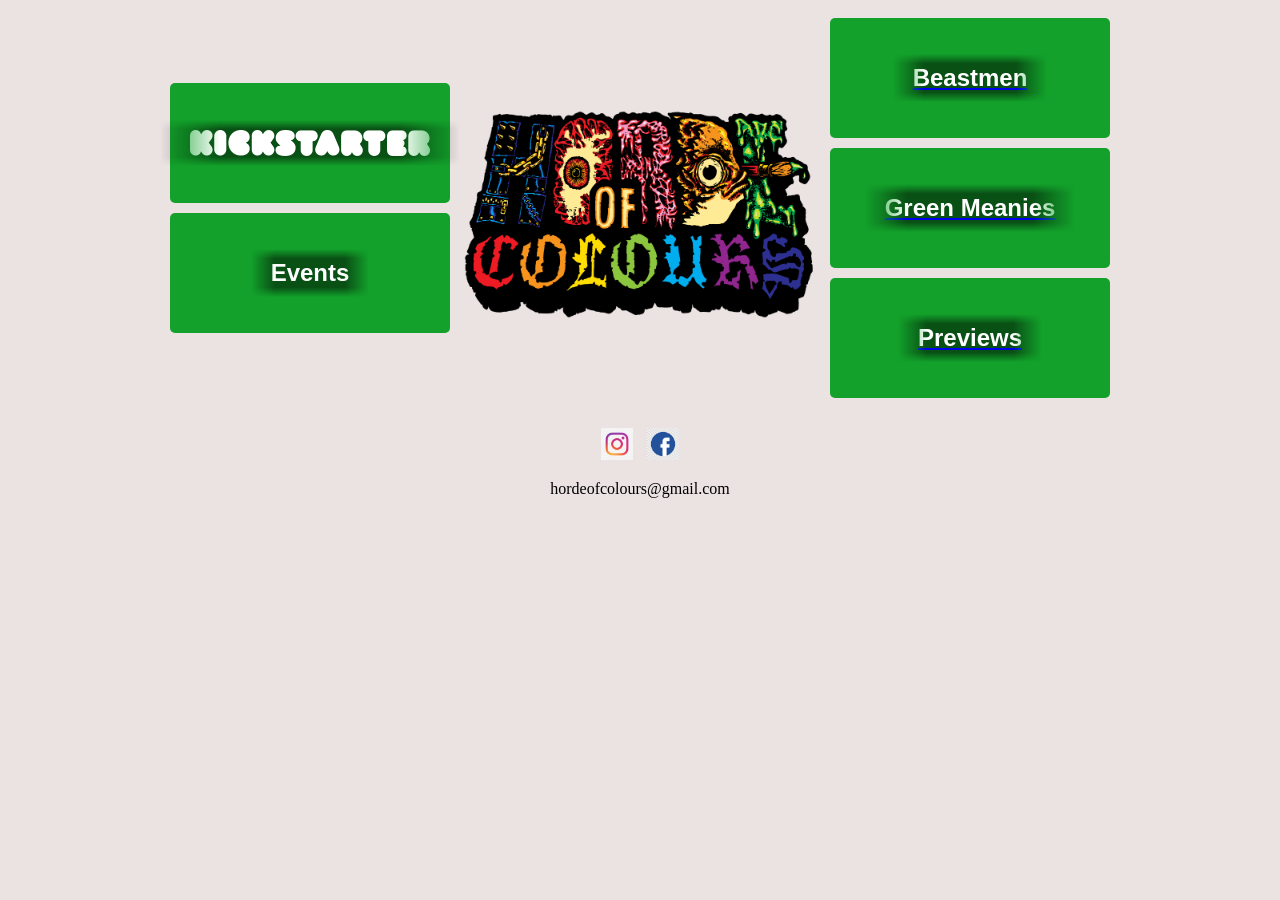
<file: index.html>
<!DOCTYPE html>
<html>
    <head>
        <meta charset="utf-8">
        <meta http-equiv="X-UA-Compatible" content="IE=edge">
        <title>Horde of Colours</title>
        <meta name="description" content="">
        <meta name="viewport" content="width=device-width, initial-scale=1">
        <link rel="stylesheet" href="Styles/Styles.css">
        <link href="https://fonts.cdnfonts.com/css/lucida-blackletter" rel="stylesheet">
                
    </head>
    <body>
        <div id="mainContainer">
            <section>
                <a href="https://www.kickstarter.com/profile/chaoticcritters/created" target="_blank">
                <div id="kickstarterButton" class="previewButton">
                    <div class="textShade">
                        <img id="kickstarterLogo" src="./Media/Kickstarter.png" alt="KickstarterLogo">
                        
                    </div>
                </div>
                </a>
                <div id="eventsButton"  class="previewButton">
                    <div class="textShade">
                        <h2>Events</h2>
                    </div>
                </div>
            </section>
            <section>
             <img id="logo" src="./Media/horde of colours.png" alt="HordeOfColoUrs">   
            </section>
            <section>
                <div id="beastMenButton" class="productPreviewButton">
                    <a href="Beastmen.html">
                        <div class="textShade">
                        <h2>Beastmen</h2>
                    
                        </div>
                    </a>
                </div> 
                    <a href="GreenMeanies.html">
                         <div id="greenMenButton" class="productPreviewButton">
                         <div class="textShade">
                         <h2>Green Meanies</h2>
                        </div>
                    
                </div> 
                     <a href="Previews.html">
                        <div id="previewsButton" class="productPreviewButton">
                        <div class="textShade">
                        <h2>Previews</h2>
                        </div>
                    </a>
                </div>
            </section>
        </div>
  
        <footer>
            <div class="socials-container">
                <a class="socials-link" href="https://www.instagram.com/hordeofcolours" target="_blank"><img class="social-media-icon" src="./Media/Insta.png" alt="Instagram"></a>
                <a class="socials-link" href="https://www.facebook.com/people/Horde-of-Colours/61554939035822/" target="_blank"><img class="social-media-icon" src="./Media/Facebook.jpg" alt="Facebook"></a>
            </div>
            
            <p class="contact-email">hordeofcolours@gmail.com</p>
        </footer>

        <script src="./Scripts/index.js"></script>

        
    </body>
</html>
</file>
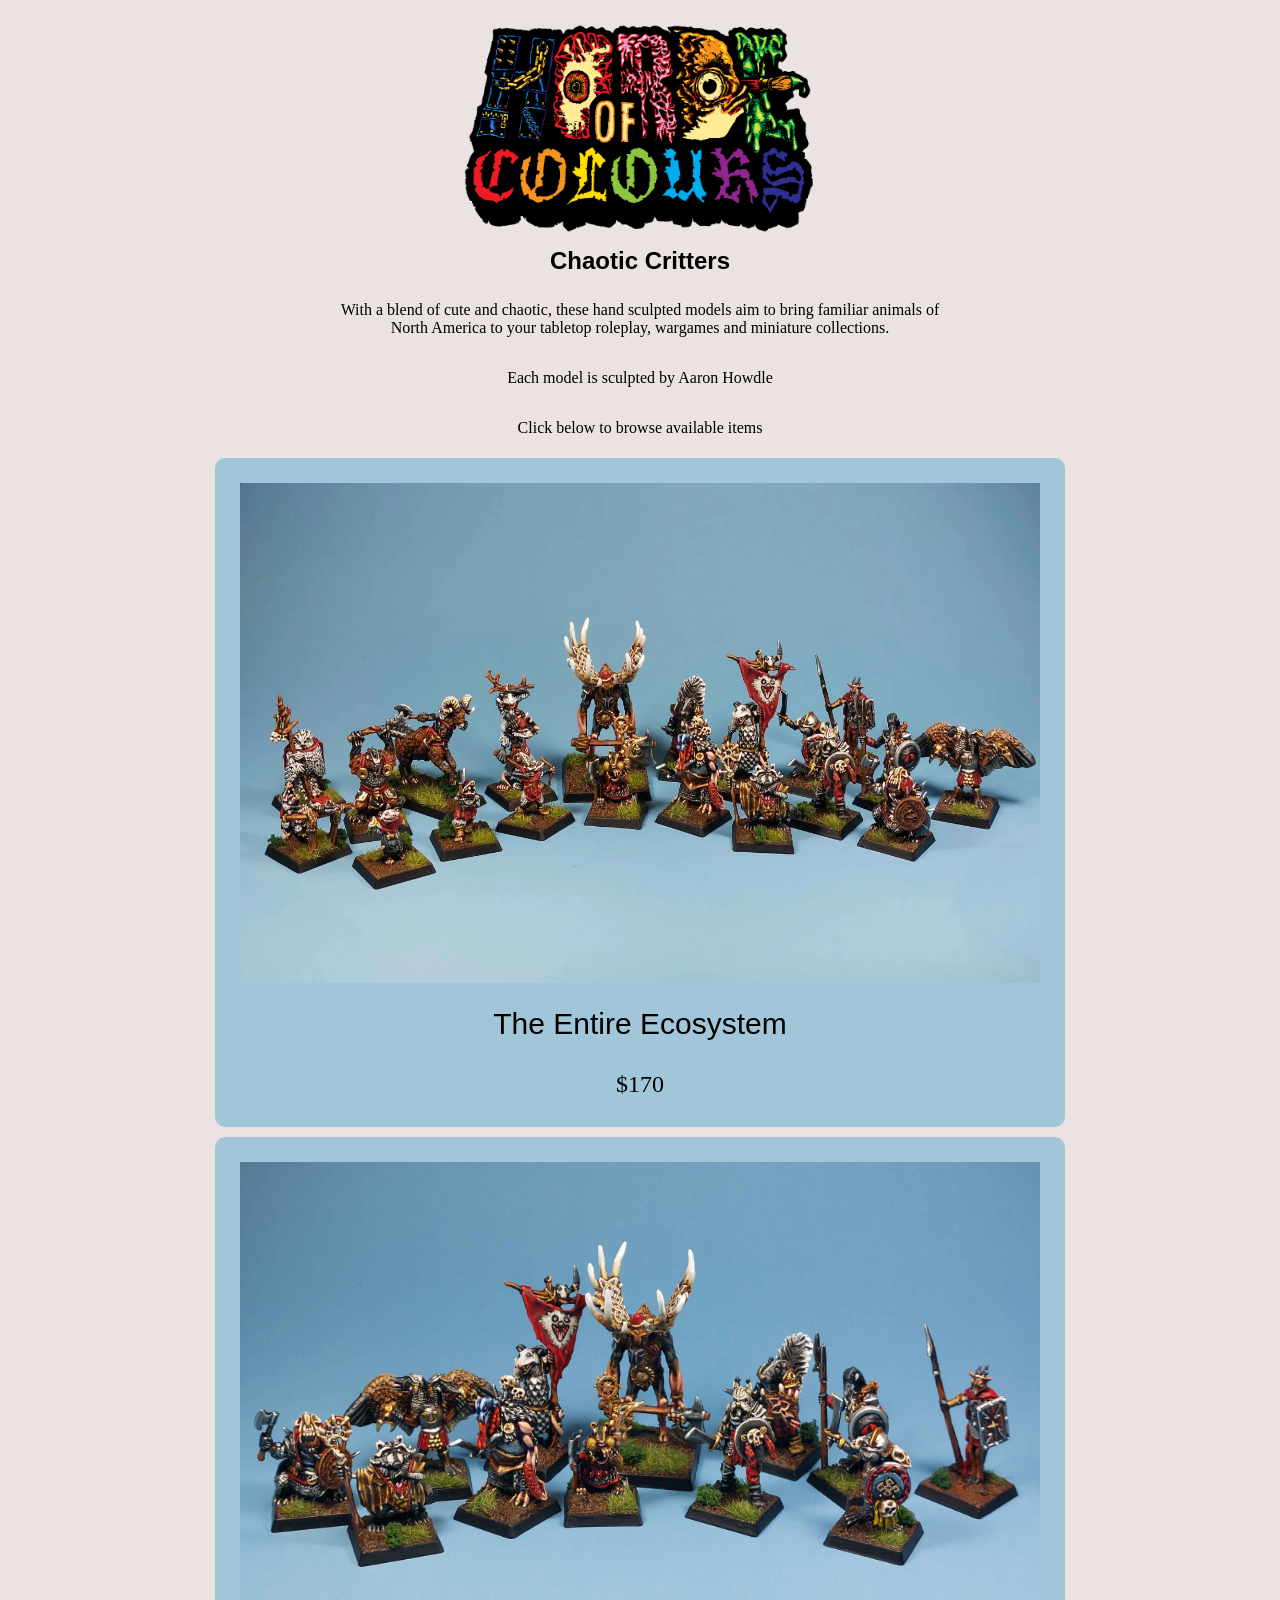
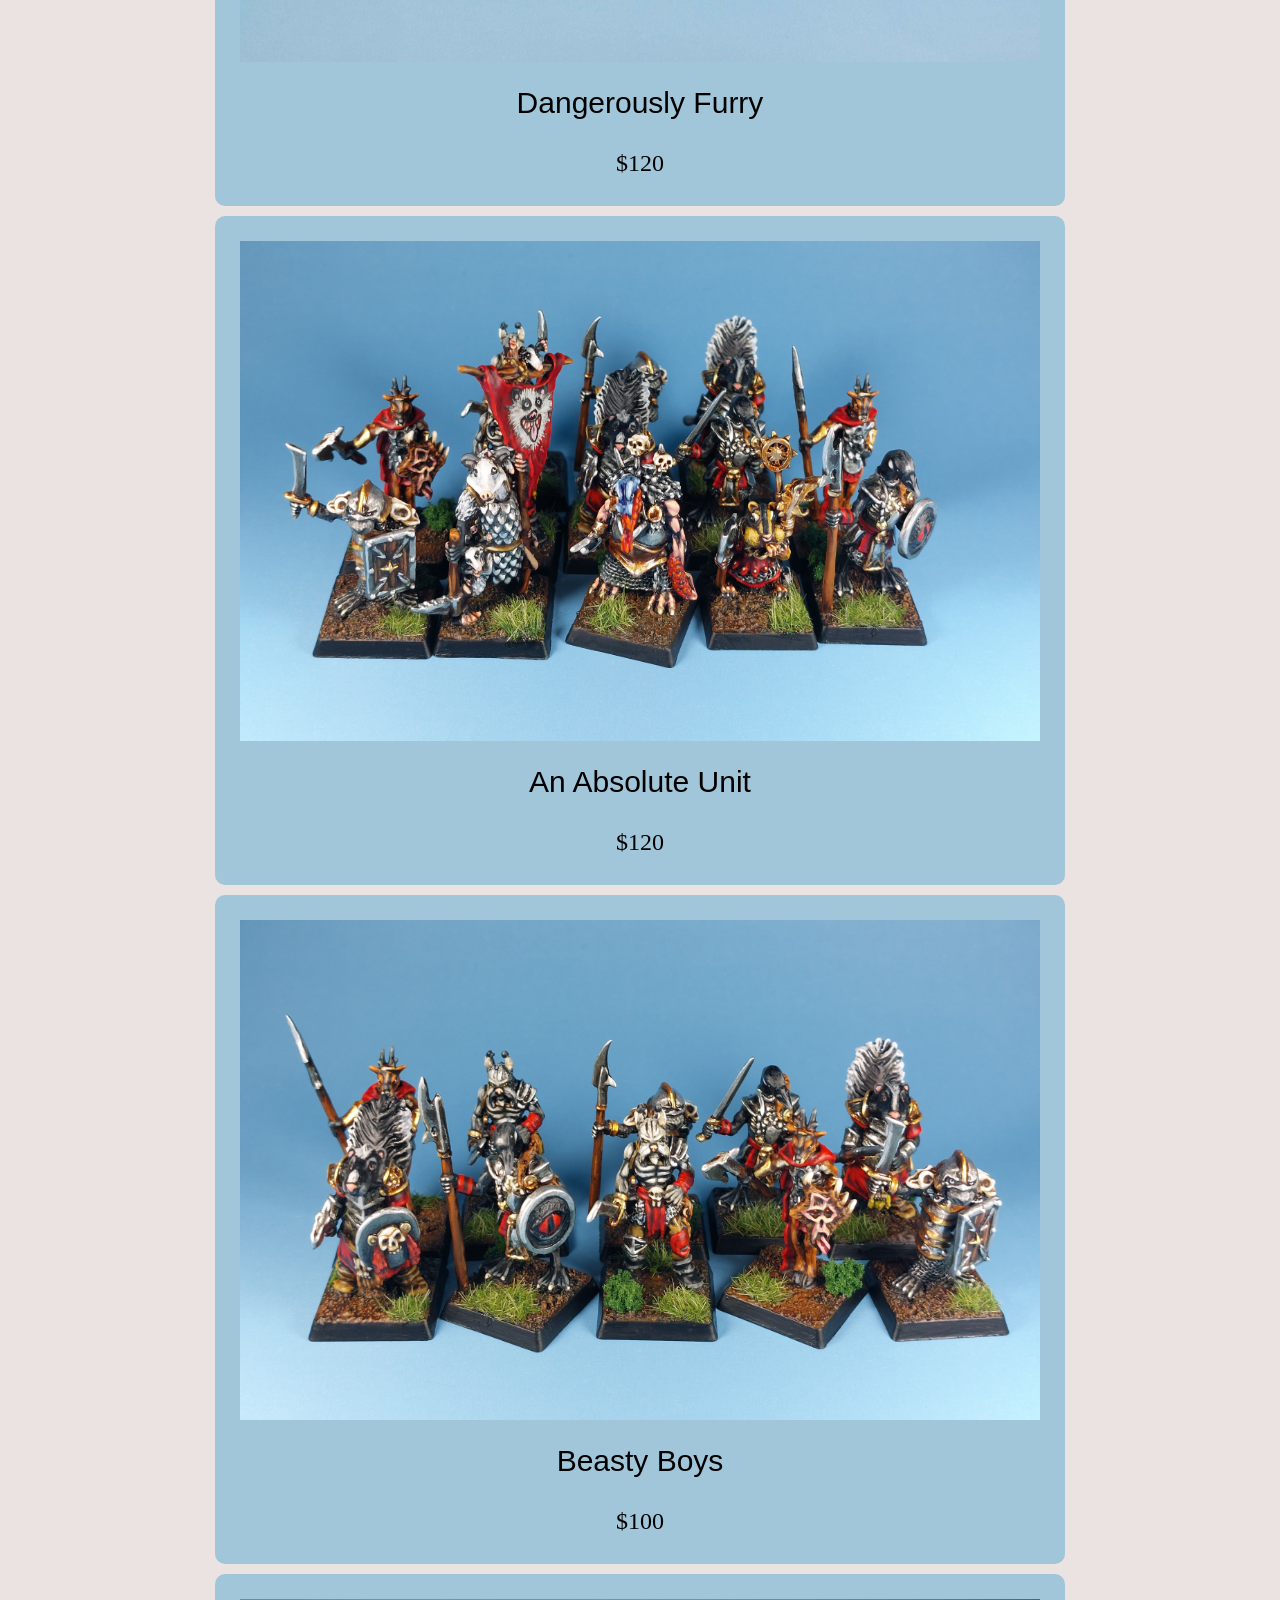
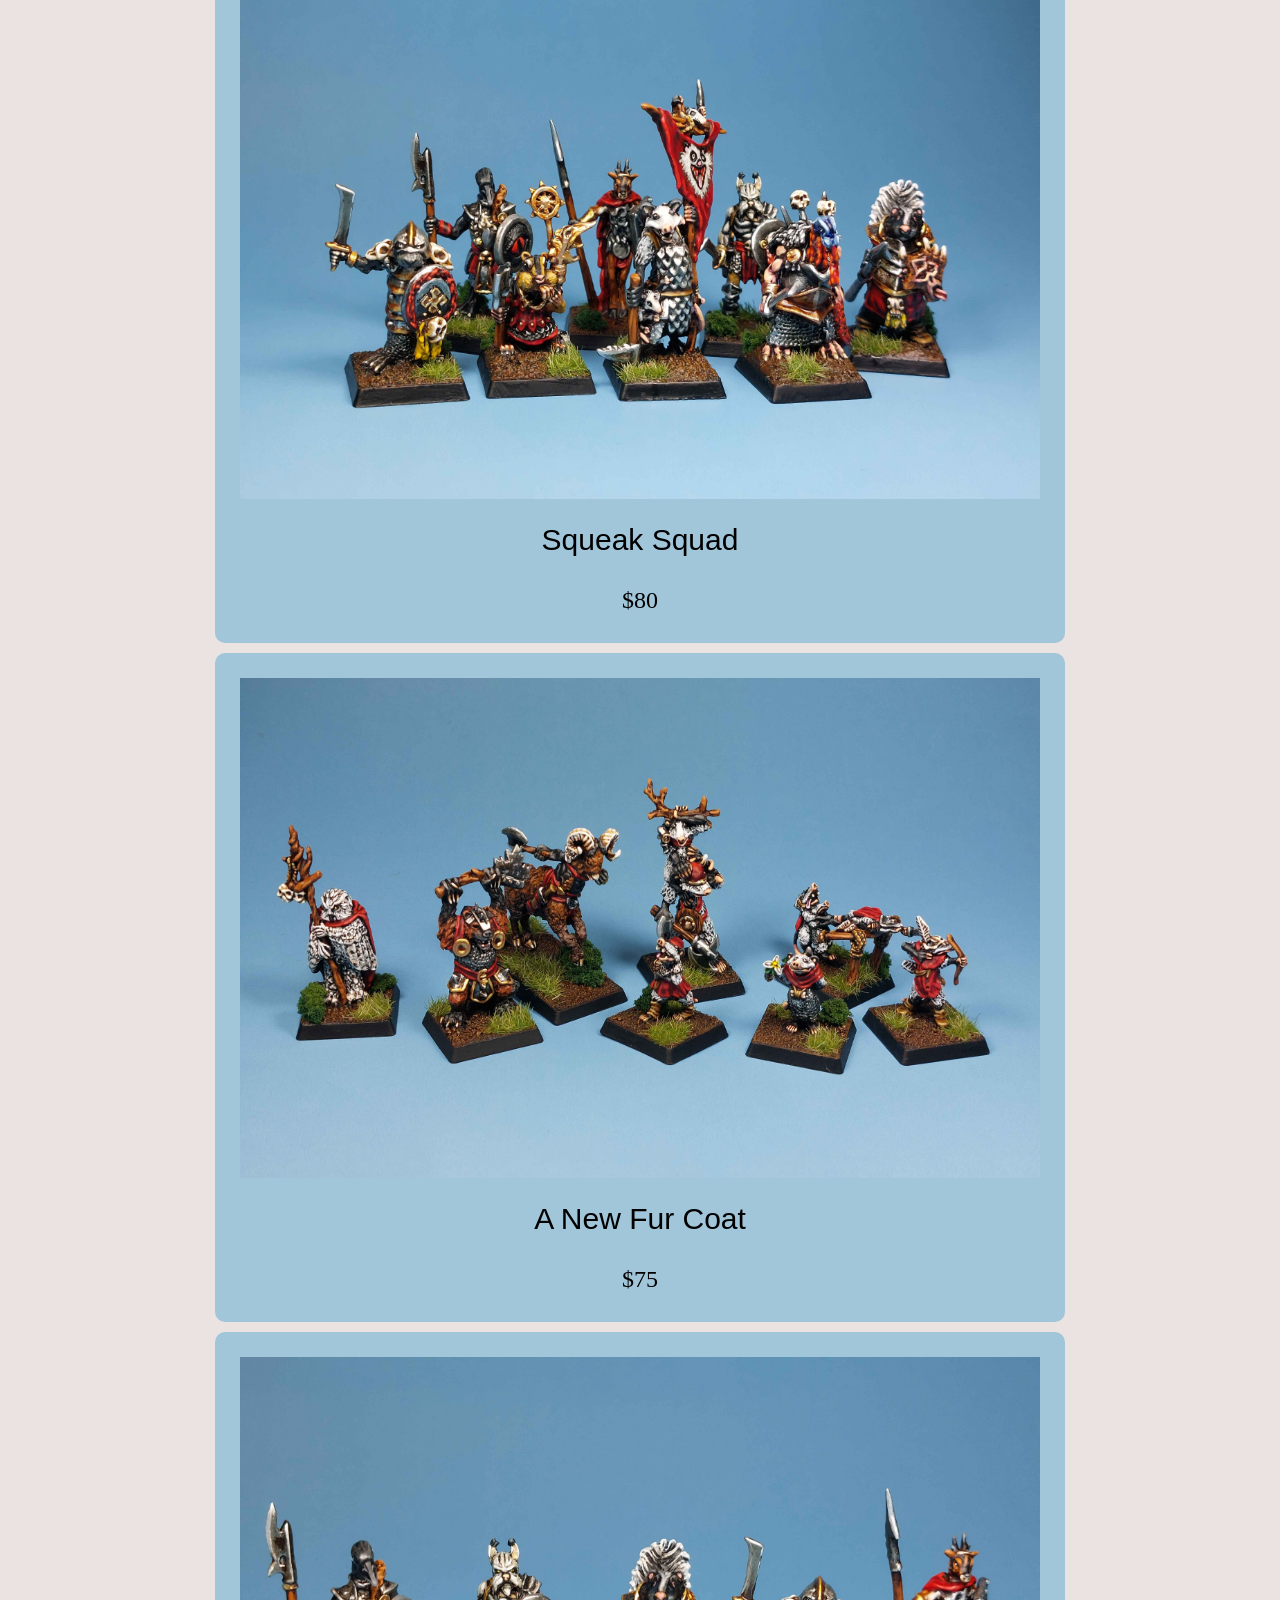
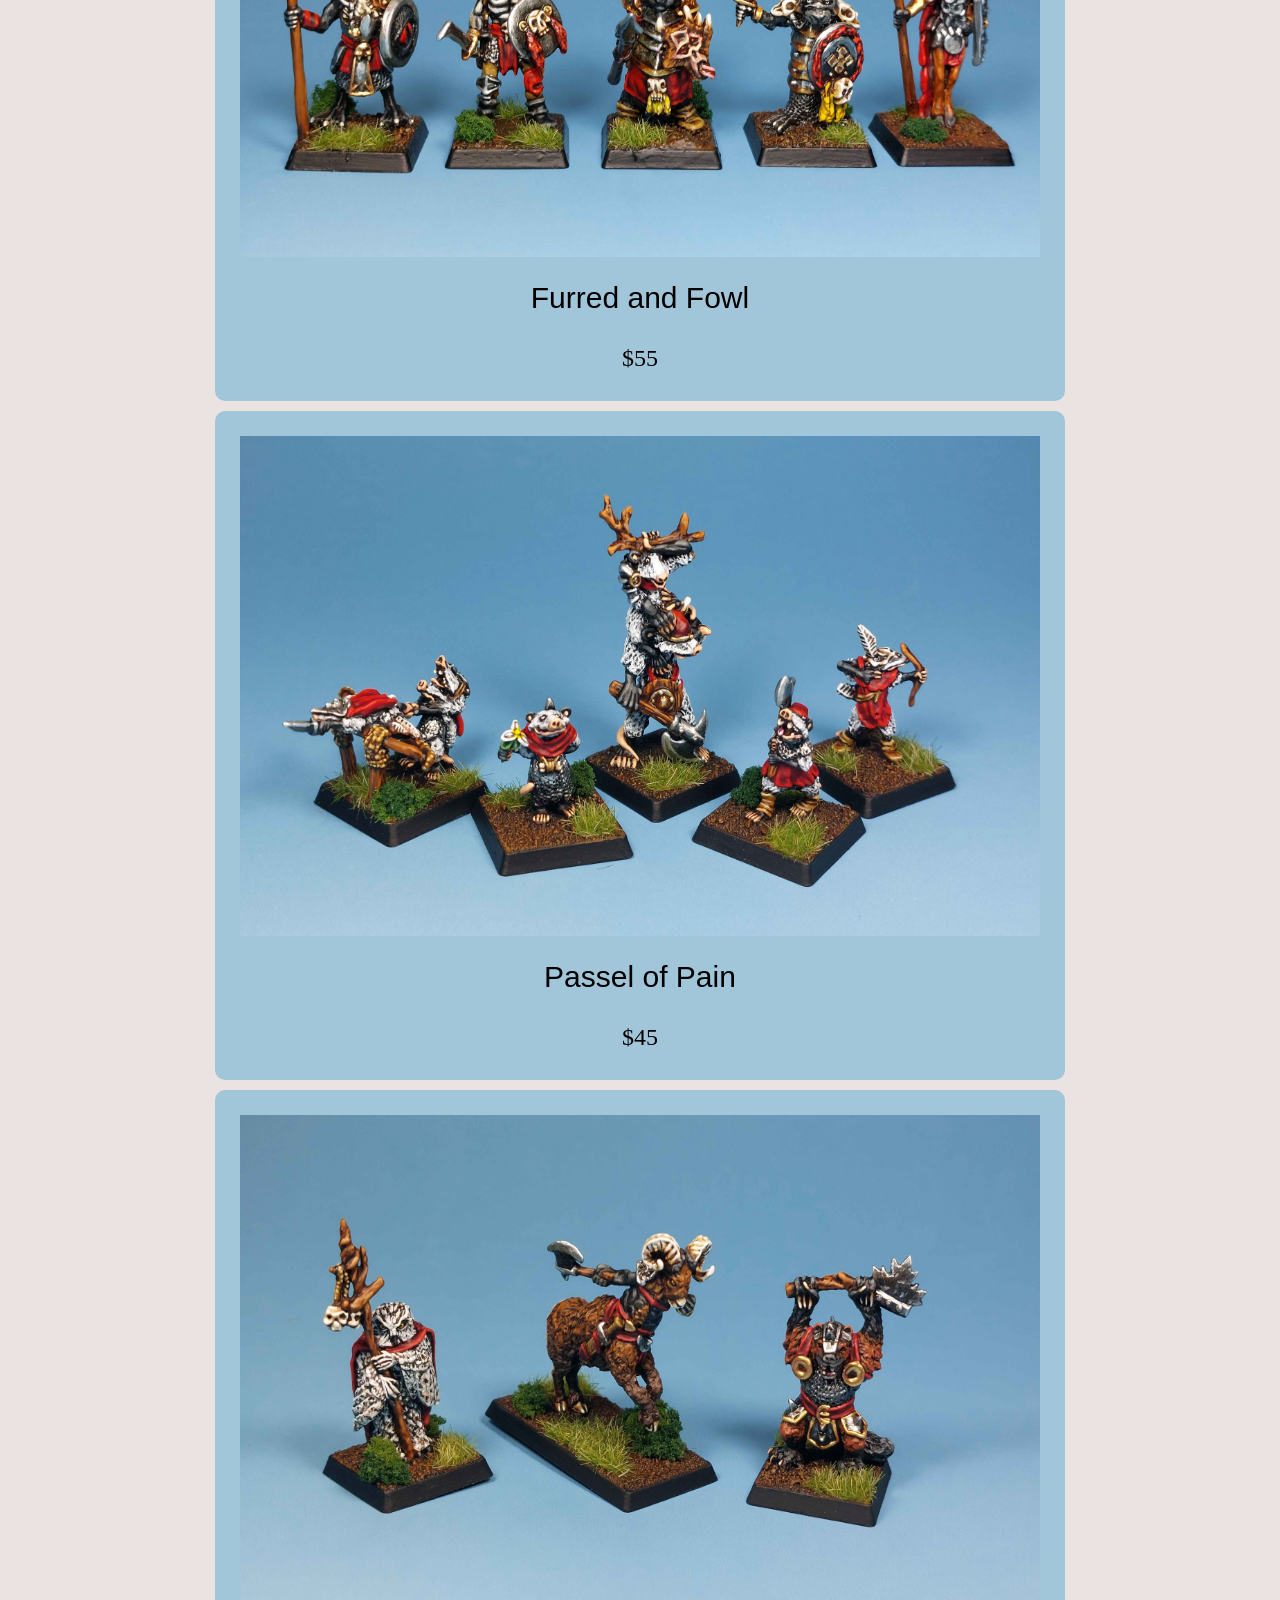
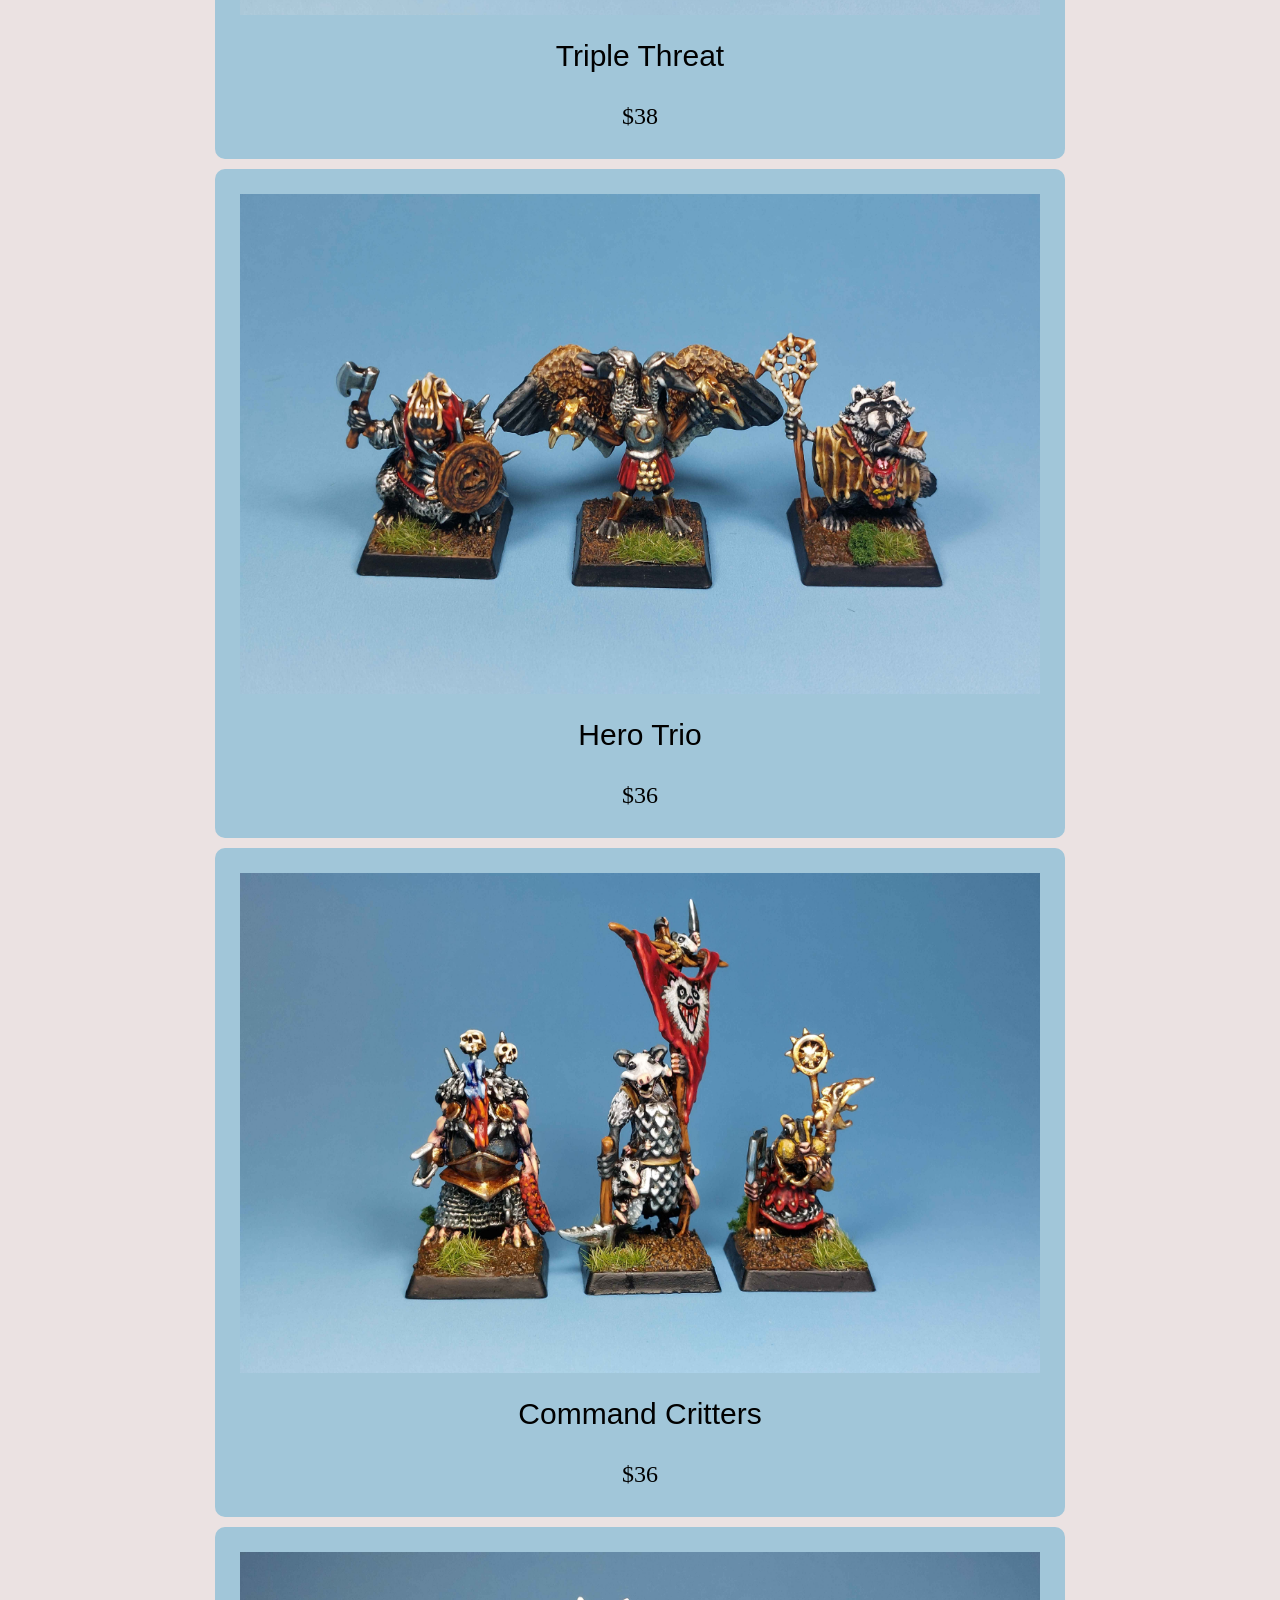
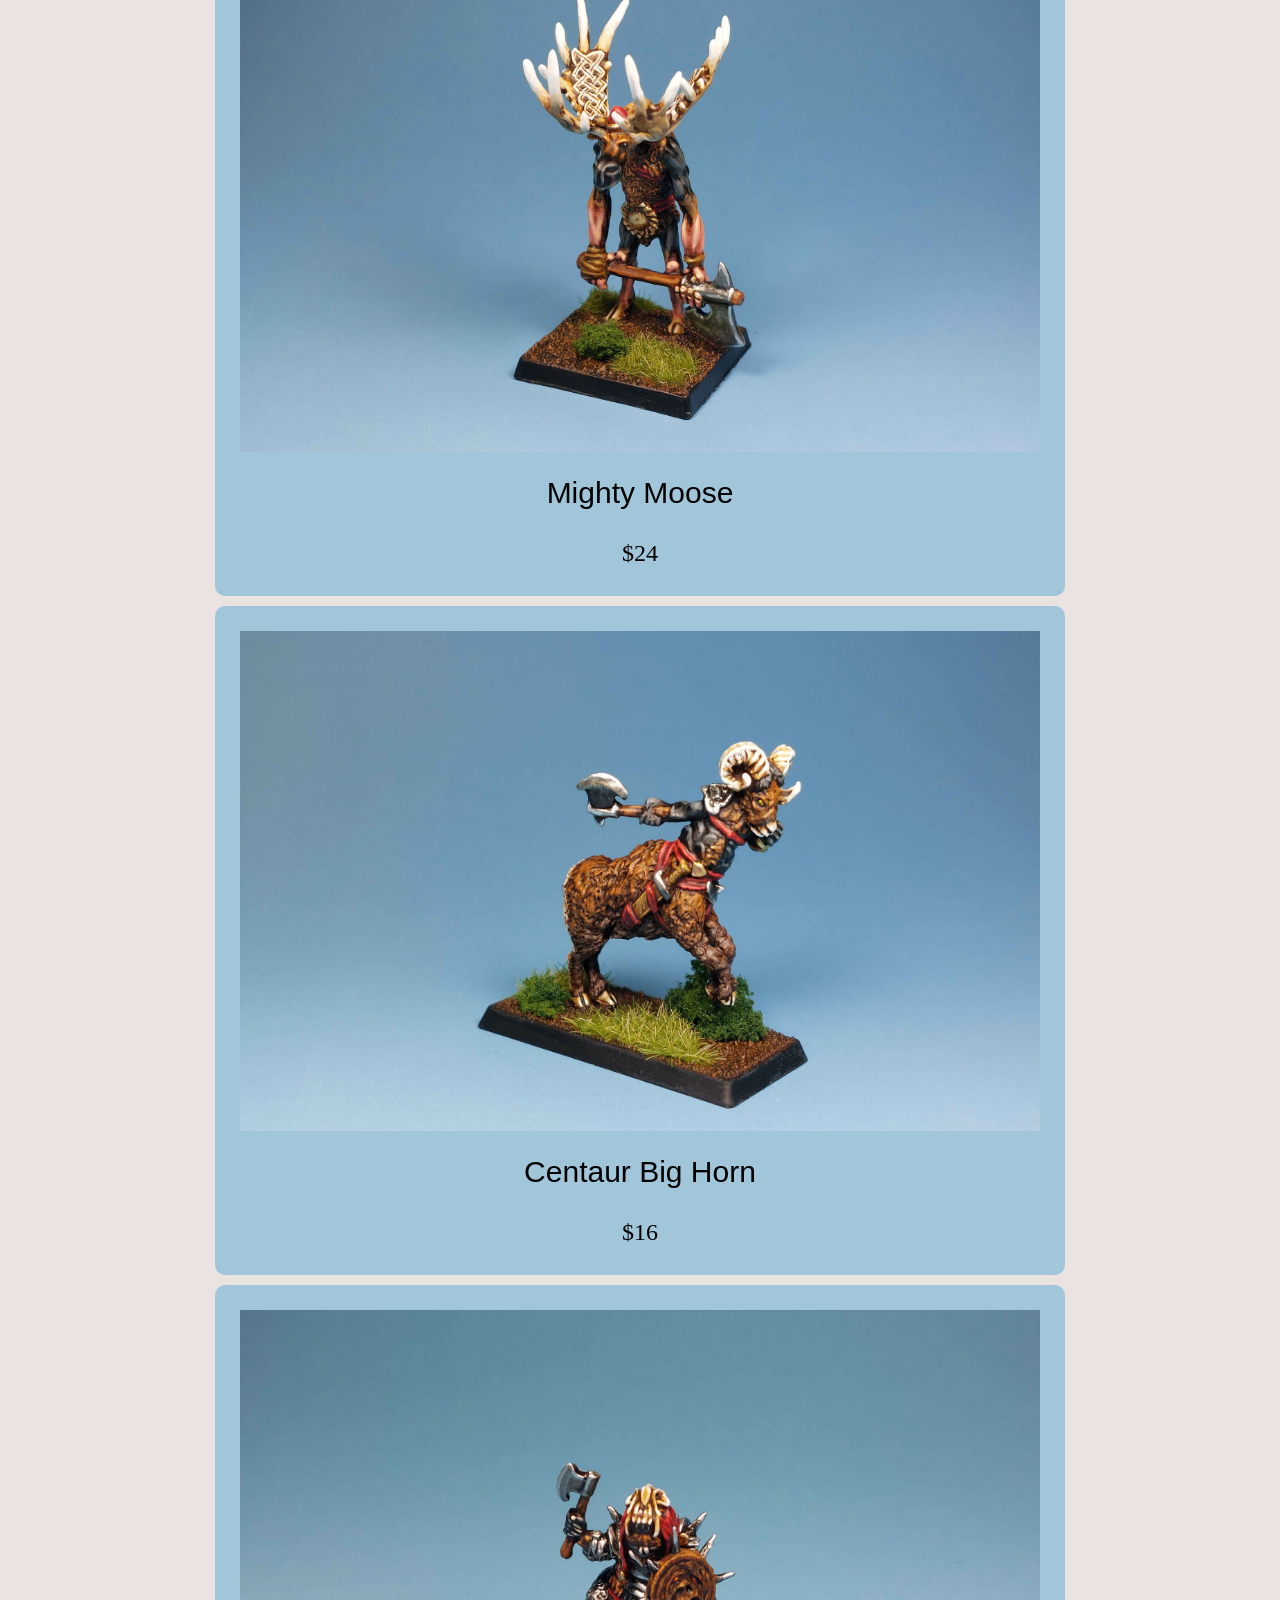
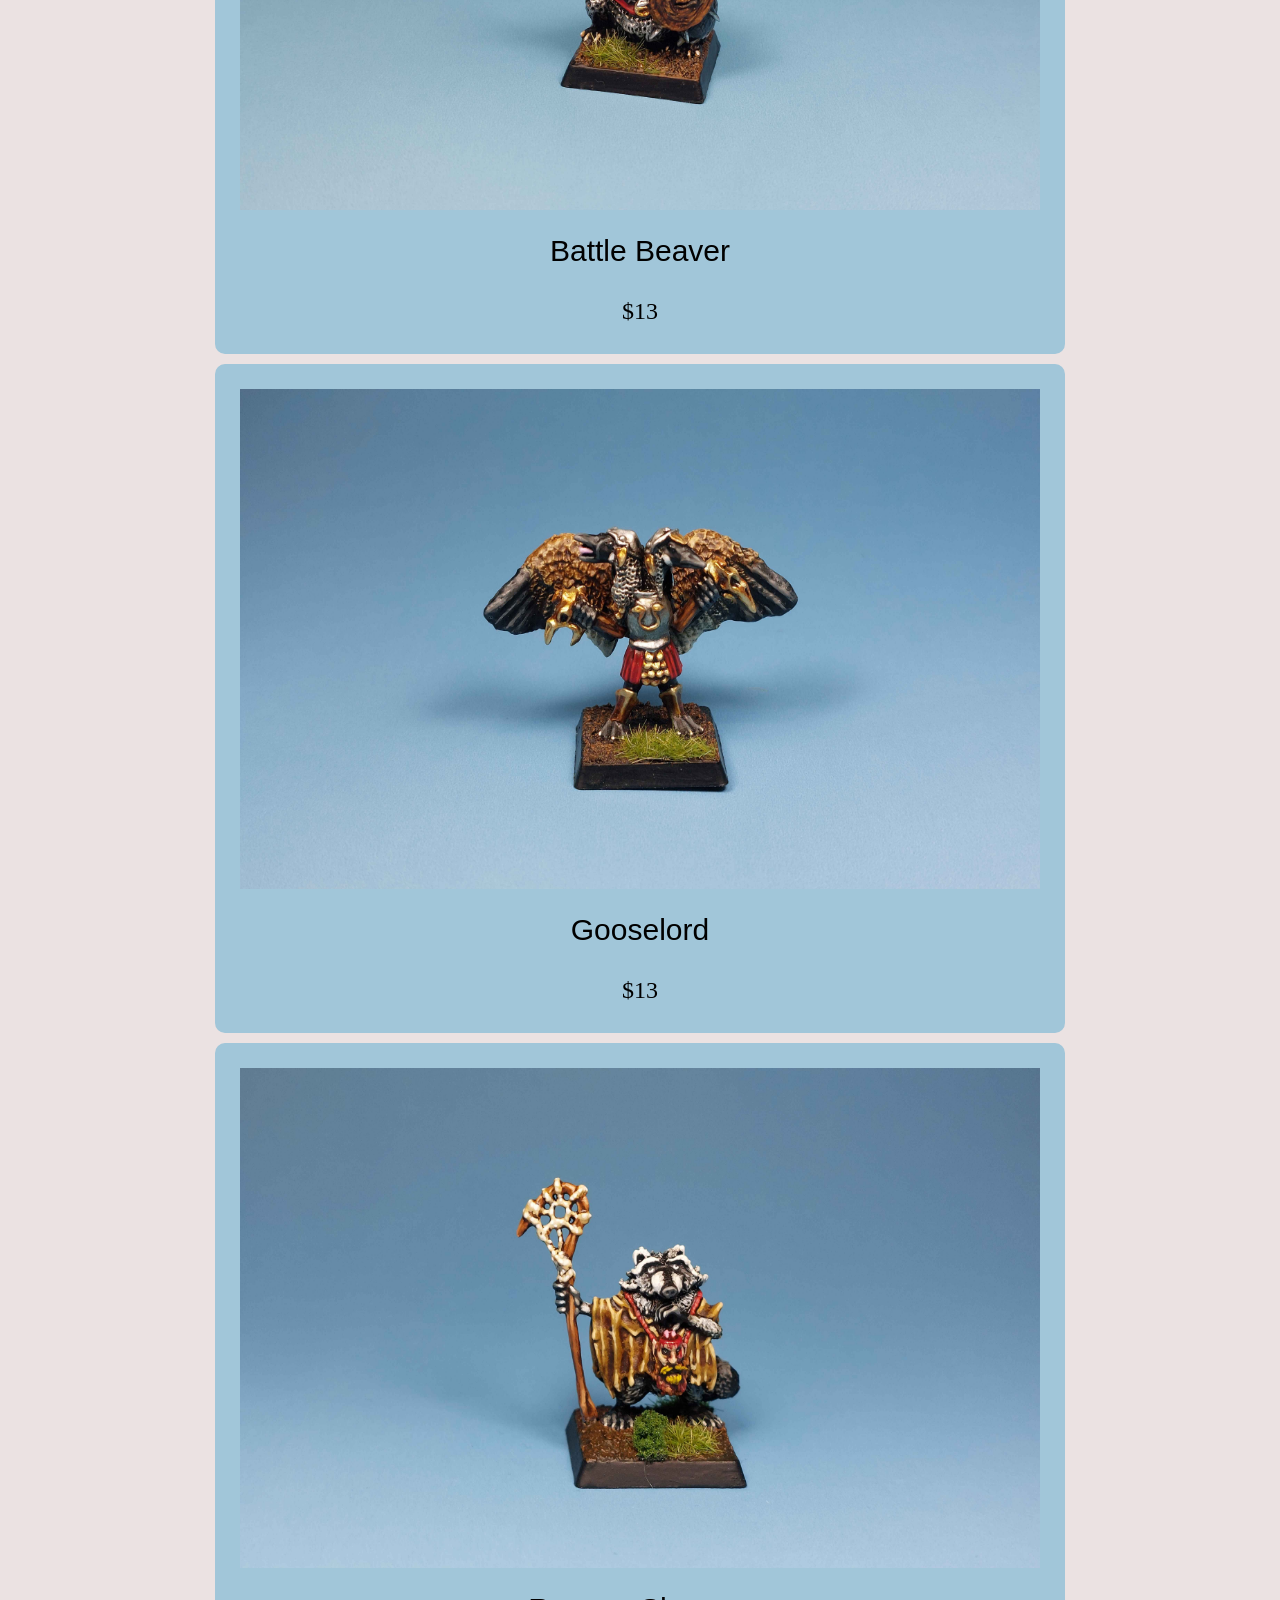
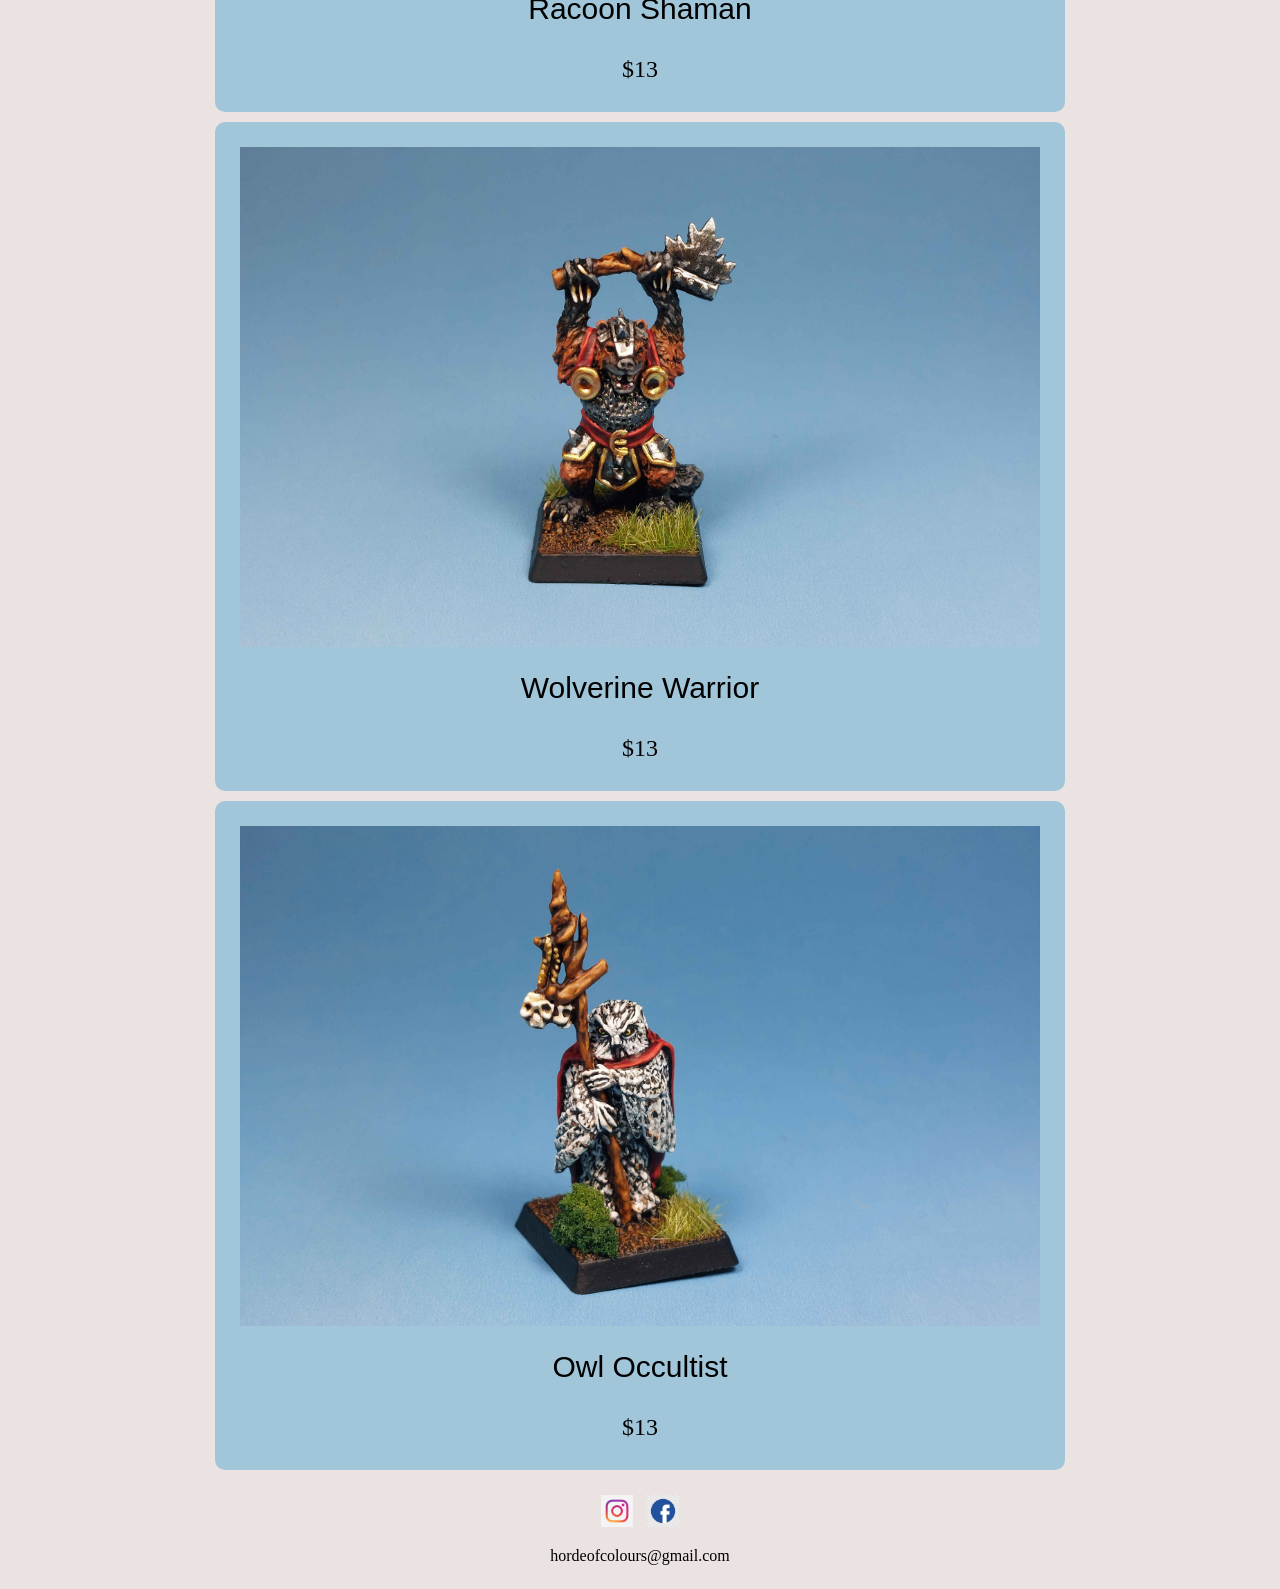
<file: Beastmen.html>
<!DOCTYPE html>
<html>
    <head>
        <meta charset="utf-8">
        <meta http-equiv="X-UA-Compatible" content="IE=edge">
        <title>Horde of Colours</title>
        <meta name="description" content="">
        <meta name="viewport" content="width=device-width, initial-scale=1">
        <link rel="stylesheet" href="Styles/Styles.css">
        <link href="https://fonts.cdnfonts.com/css/lucida-blackletter" rel="stylesheet">
    </head>
    <body>
        <header>

        </header>
        <section class="centered">
            <a href="index.html">
             <img id="logo" src="./Media/horde of colours.png" alt="Horde of Colours">
            </a>
            <h1>Chaotic Critters</h1>
            
            <div style="width:600px"><p style="text-align:center">With a blend of cute and chaotic, these hand sculpted models aim to bring familiar animals of North America to your tabletop roleplay, wargames and miniature collections. </p></div>
            <p>Each model is sculpted by Aaron Howdle </p>
            <p>Click below to browse available items</p>
        
        </section>
      
        <section>
            <div id="detailsDiv" class="hide"> 
                <div id="imageDescription">
                    <img class="display-image" id="featuredImage">
                    <div id="productDetails">   
                    <h1 id="detailedProductName">name</h1>
                    <p style="font-size: 24px;" class="description-text" id="detailedProductPrice">price</p>
                    <P class="description-text" id="detailedProductDescription">description</P>
                    <div id="details-buttons-div">
                        <button id="btnGoBack" onclick="GoBackToProducts()">Go back</button>
                        <button id="btnBuyNow" onclick="GoToBuyNow()">Buy Now </button>
                    </div>
                    </div>
                
                </div> 
                
                <div class = "carousel-container">
                    <!--Turn these imags into carousel later-->
                    <!-- Slideshow container -->
                    <div class="slideshow-container">

                    <!-- Full-width images with number and caption text -->
                    

                    <!-- Next and previous buttons -->
                    <a class="prev" onclick="plusSlides(-1)">&#10094;</a>
                    <a class="next" onclick="plusSlides(1)">&#10095;</a>
                    </div>
                    <br>

                    <!-- The dots/circles -->
                    <div class="dot-container" style="text-align:center">

                    </div>
                </div>
              
            </div>
            <div class="show-flex" id="ProductGrid">
                
            </div>


        </section>
        <script src="./Scripts/Beastmen.js"></script>
        <footer>
            <div class="socials-container">
                <a class="socials-link" href="https://www.instagram.com/hordeofcolours" target="_blank"><img class="social-media-icon" src="./Media/Insta.png" alt="Instagram"></a>
                <a class="socials-link" href="https://www.facebook.com/people/Horde-of-Colours/61554939035822/" target="_blank"><img class="social-media-icon" src="./Media/Facebook.jpg" alt="Facebook"></a>
            </div>
            
            <p class="contact-email">hordeofcolours@gmail.com</p>
        </footer>
    </body>
</html>
</file>
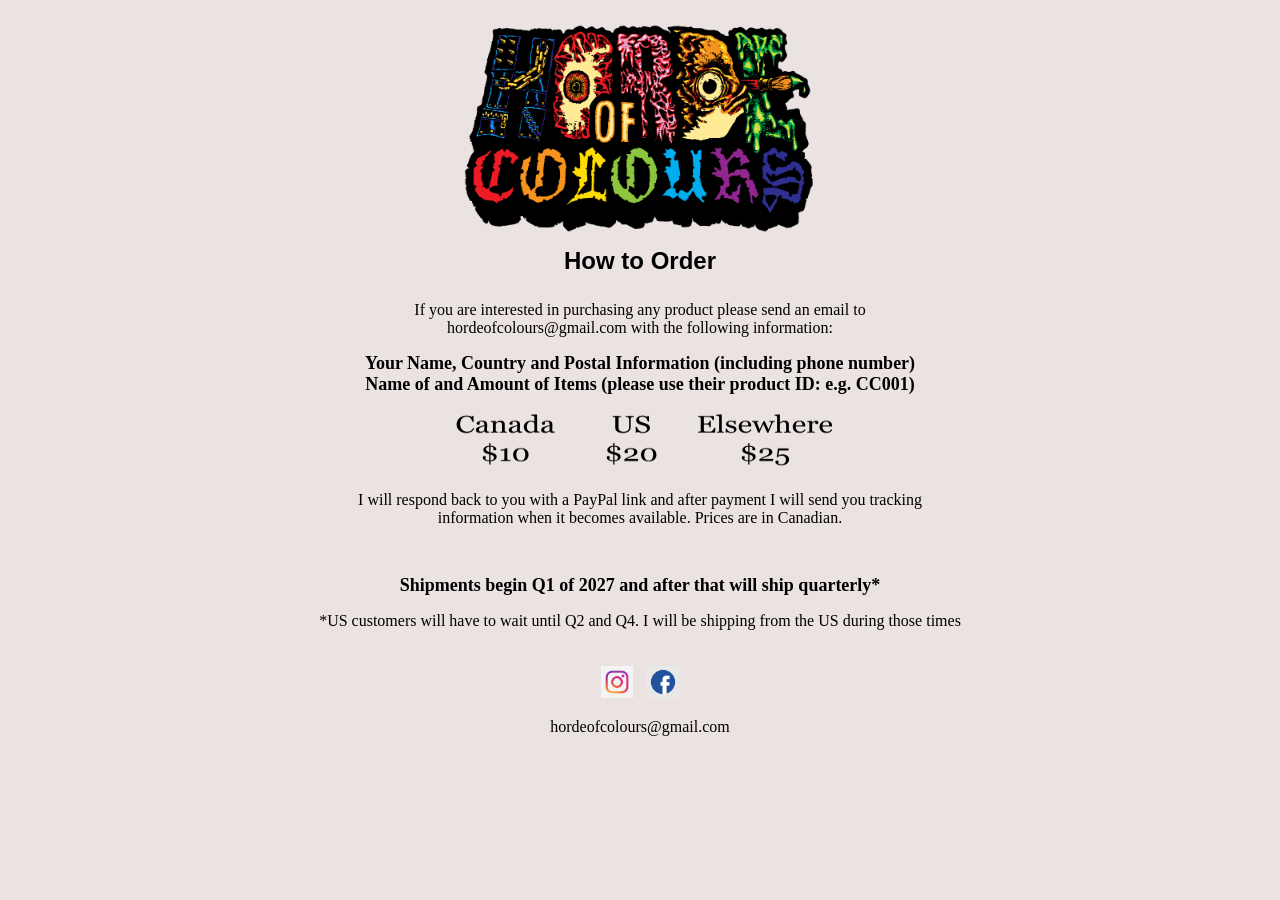
<file: BuyNow.html>
<!DOCTYPE html>
<html>
    <head>
        <meta charset="utf-8">
        <meta http-equiv="X-UA-Compatible" content="IE=edge">
        <title>Horde of Colours</title>
        <meta name="description" content="">
        <meta name="viewport" content="width=device-width, initial-scale=1">
        <link rel="stylesheet" href="Styles/Styles.css">
        <link href="https://fonts.cdnfonts.com/css/lucida-blackletter" rel="stylesheet">
    </head>
    <body>
        <header>

        </header>
        <section class="centered">
            <a href="index.html">
             <img id="logo" src="./Media/horde of colours.png" alt="Horde of Colours">
            </a>
            <h1>How to Order</h1>
            
            <div style="width:600px"><p style="text-align:center">If you are interested in purchasing any product please send an email to hordeofcolours@gmail.com with the following information: </p></div>
            <p1>Your Name, Country and Postal Information (including phone number)</p1>
            <p1>Name of and Amount of Items (please use their product ID: e.g. CC001)</p1>
            <img id="rates" src="./Media/Rates.png" alt ="Rates">
            <div style="width:600px"><p style="text-align:center">I will respond back to you with a PayPal link and after payment I will send you tracking information when it becomes available. Prices are in Canadian.</p></div>
            <p></p>
            <p1>Shipments begin Q1 of 2027 and after that will ship quarterly*</p1>
            <p>*US customers will have to wait until Q2 and Q4. I will be shipping from the US during those times</p>
        </section>
      
        <section>
           
                
                   
                
        

        </section>
        <script src="./Scripts/GreenMeanies.js"></script>
        <footer>
            <div class="socials-container">
                <a class="socials-link" href="https://www.instagram.com/hordeofcolours" target="_blank"><img class="social-media-icon" src="./Media/Insta.png" alt="Instagram"></a>
                <a class="socials-link" href="https://www.facebook.com/people/Horde-of-Colours/61554939035822/" target="_blank"><img class="social-media-icon" src="./Media/Facebook.jpg" alt="Facebook"></a>
            </div>
            
            <p class="contact-email">hordeofcolours@gmail.com</p>
        </footer>
    </body>
</html>
</file>
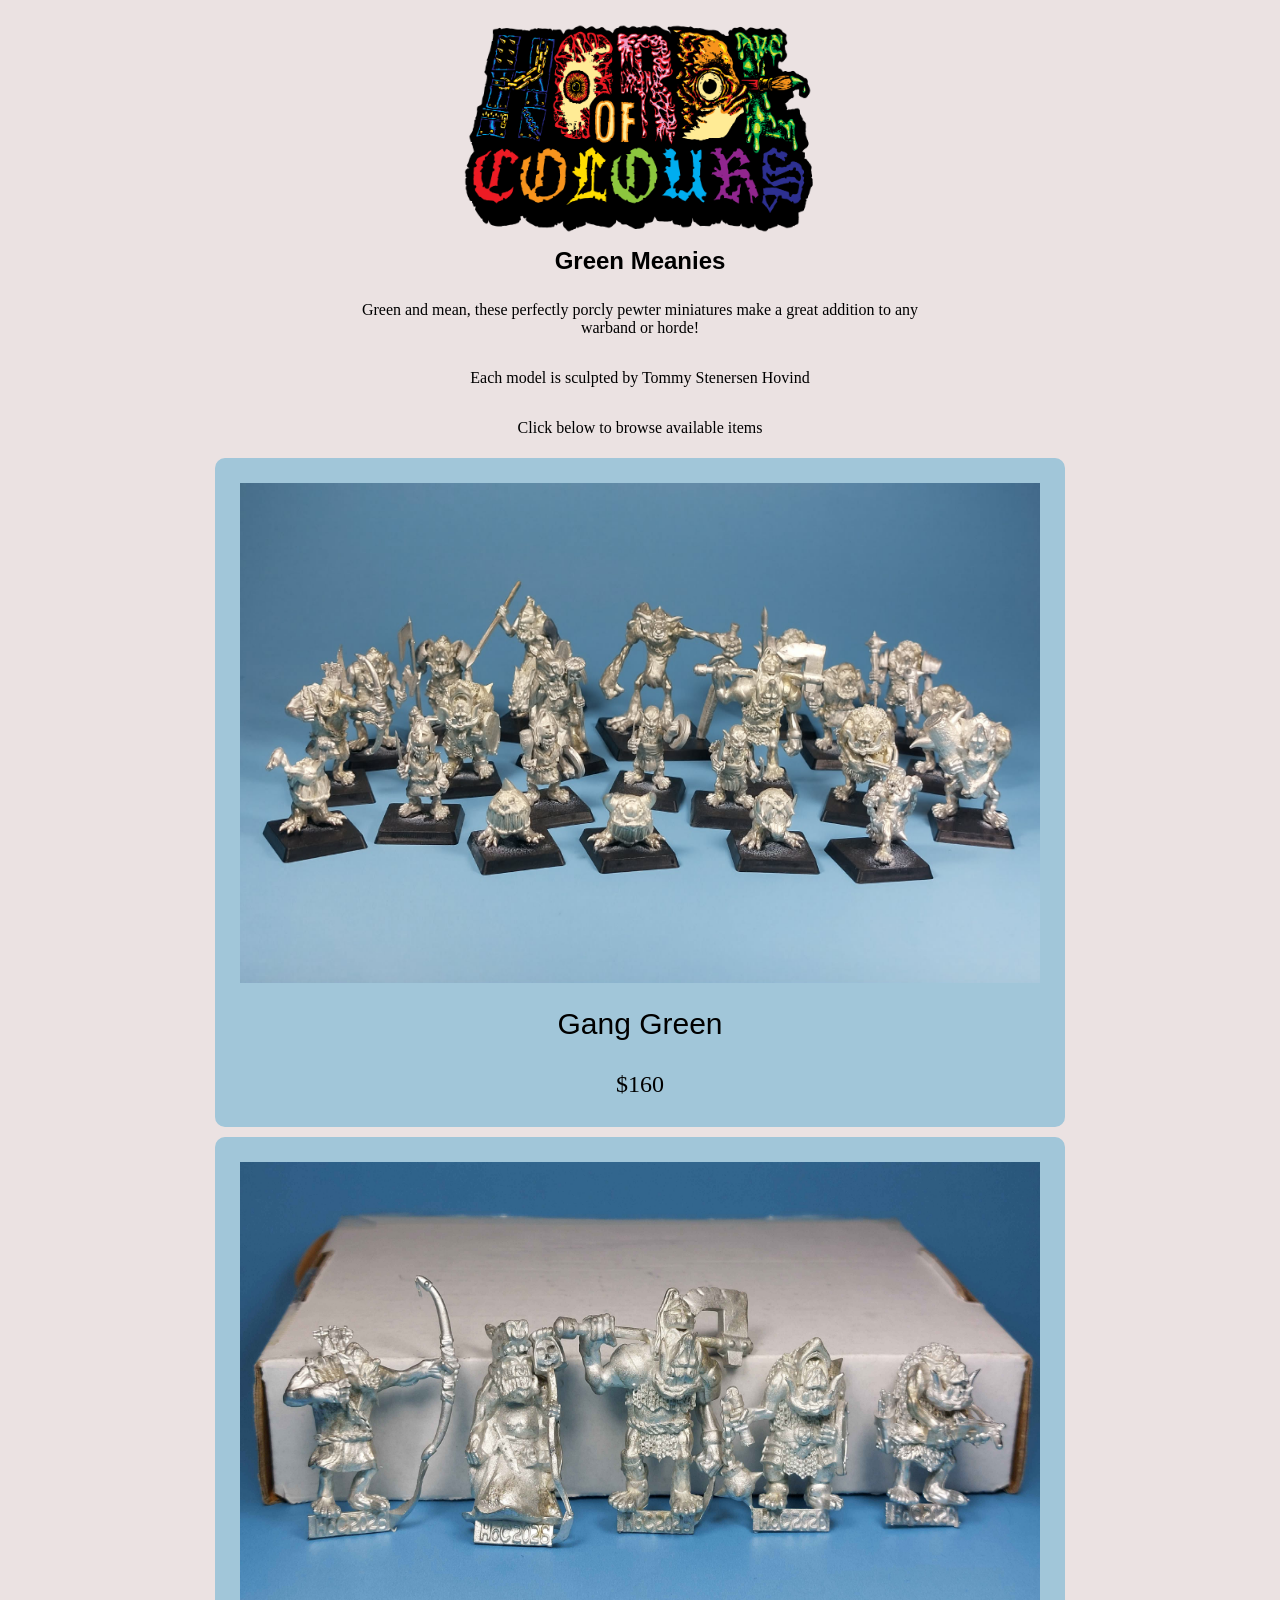
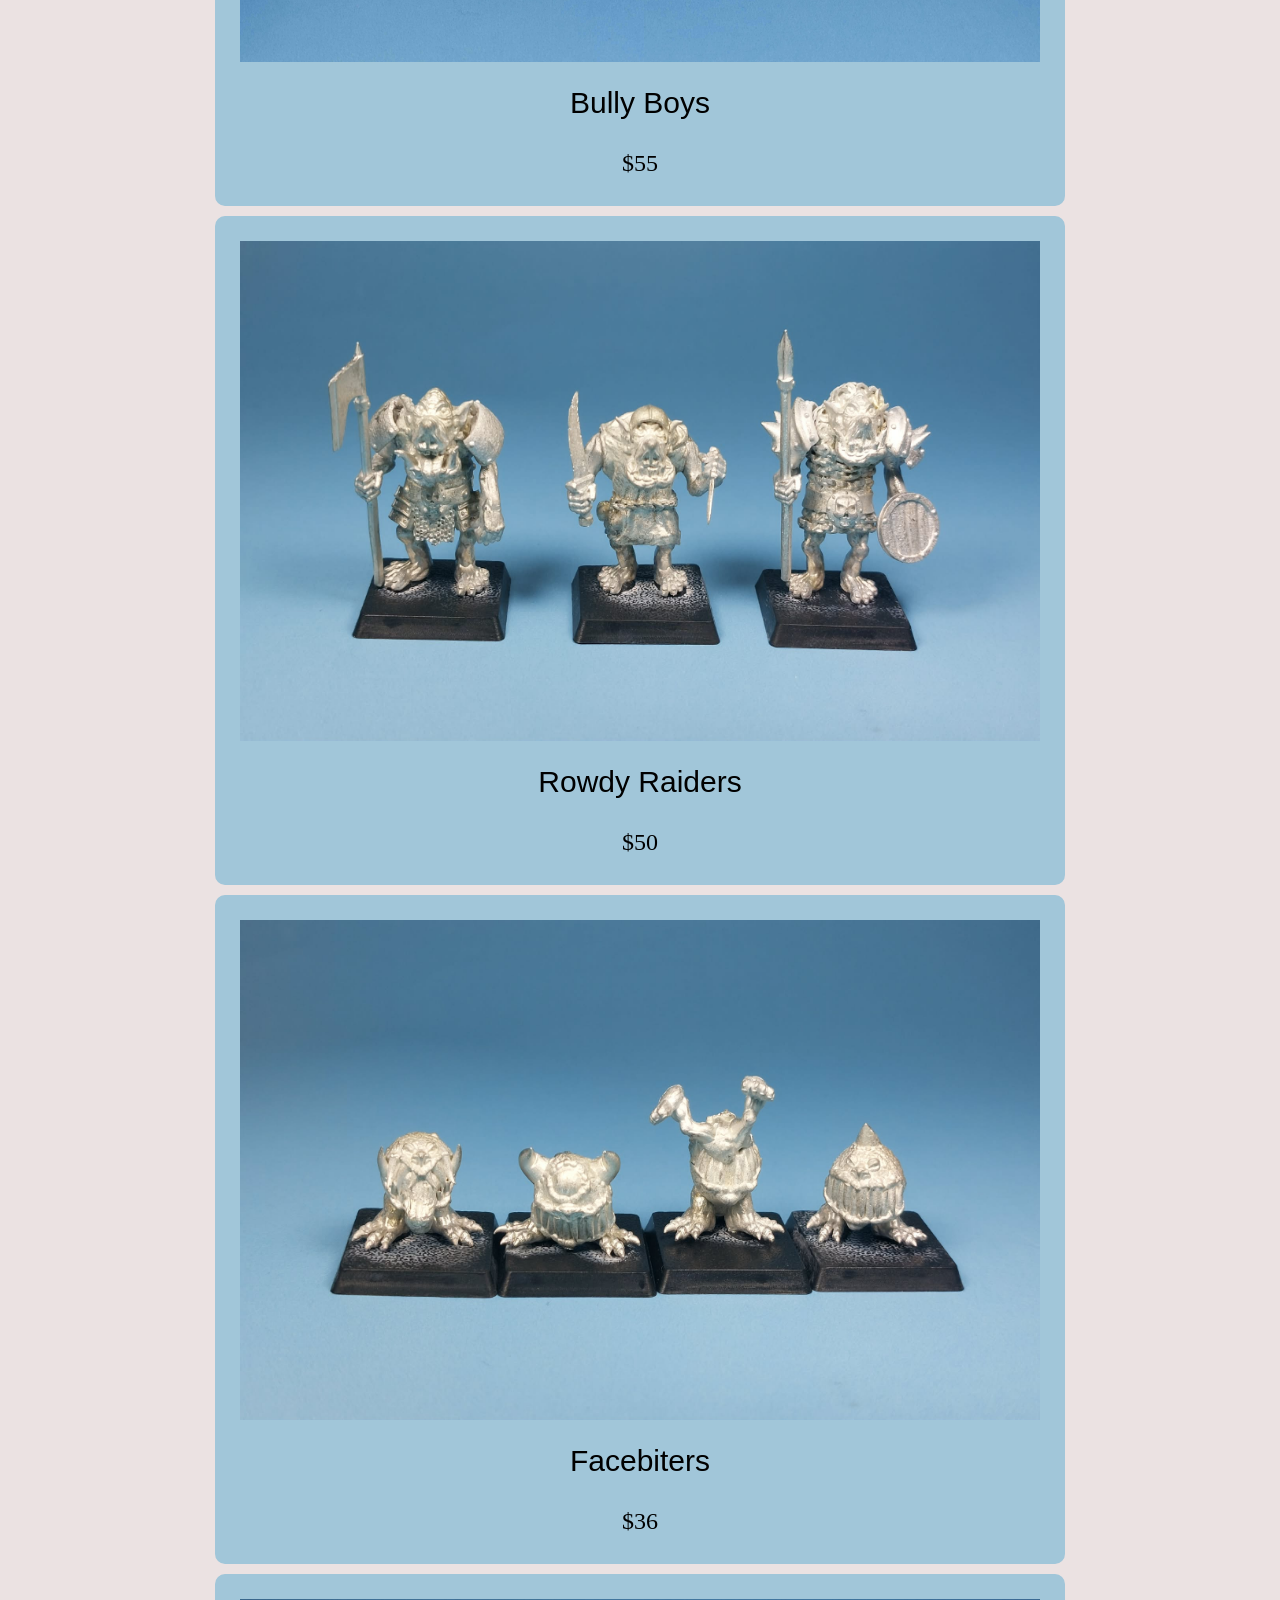
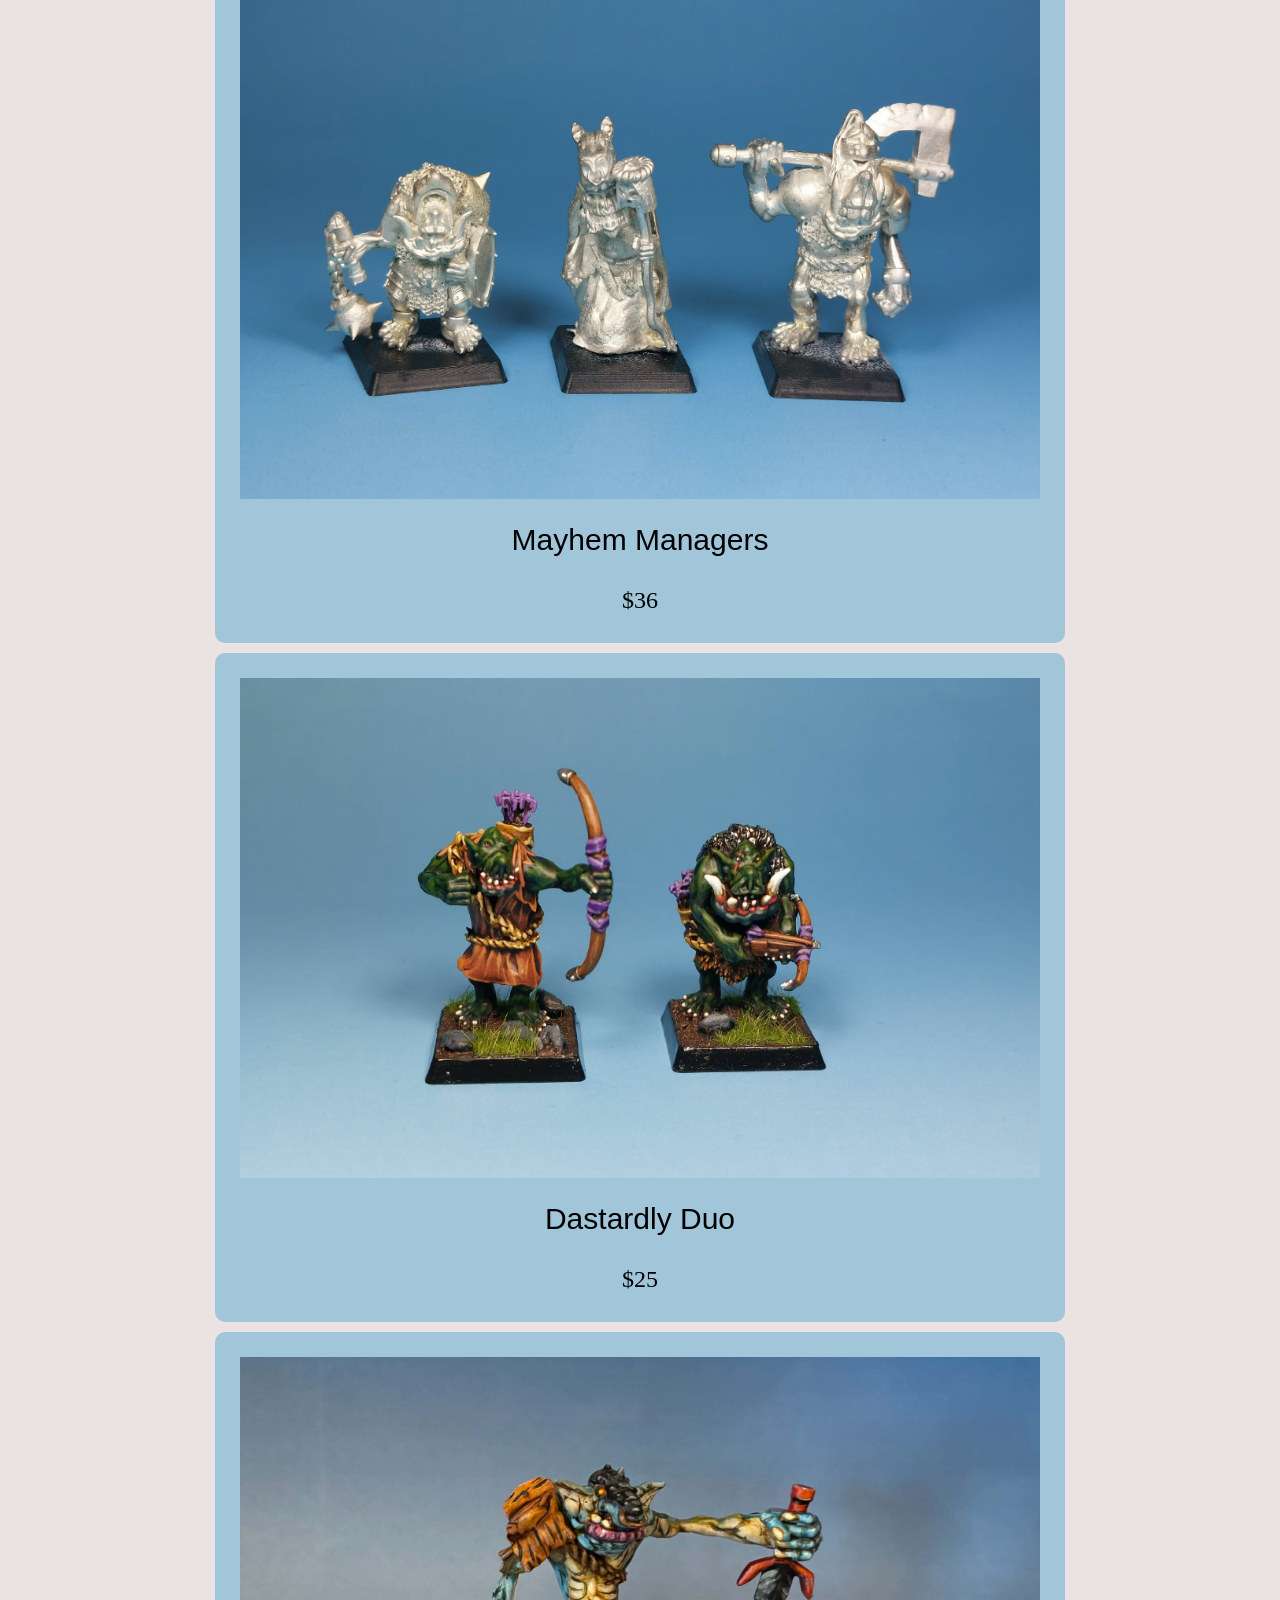
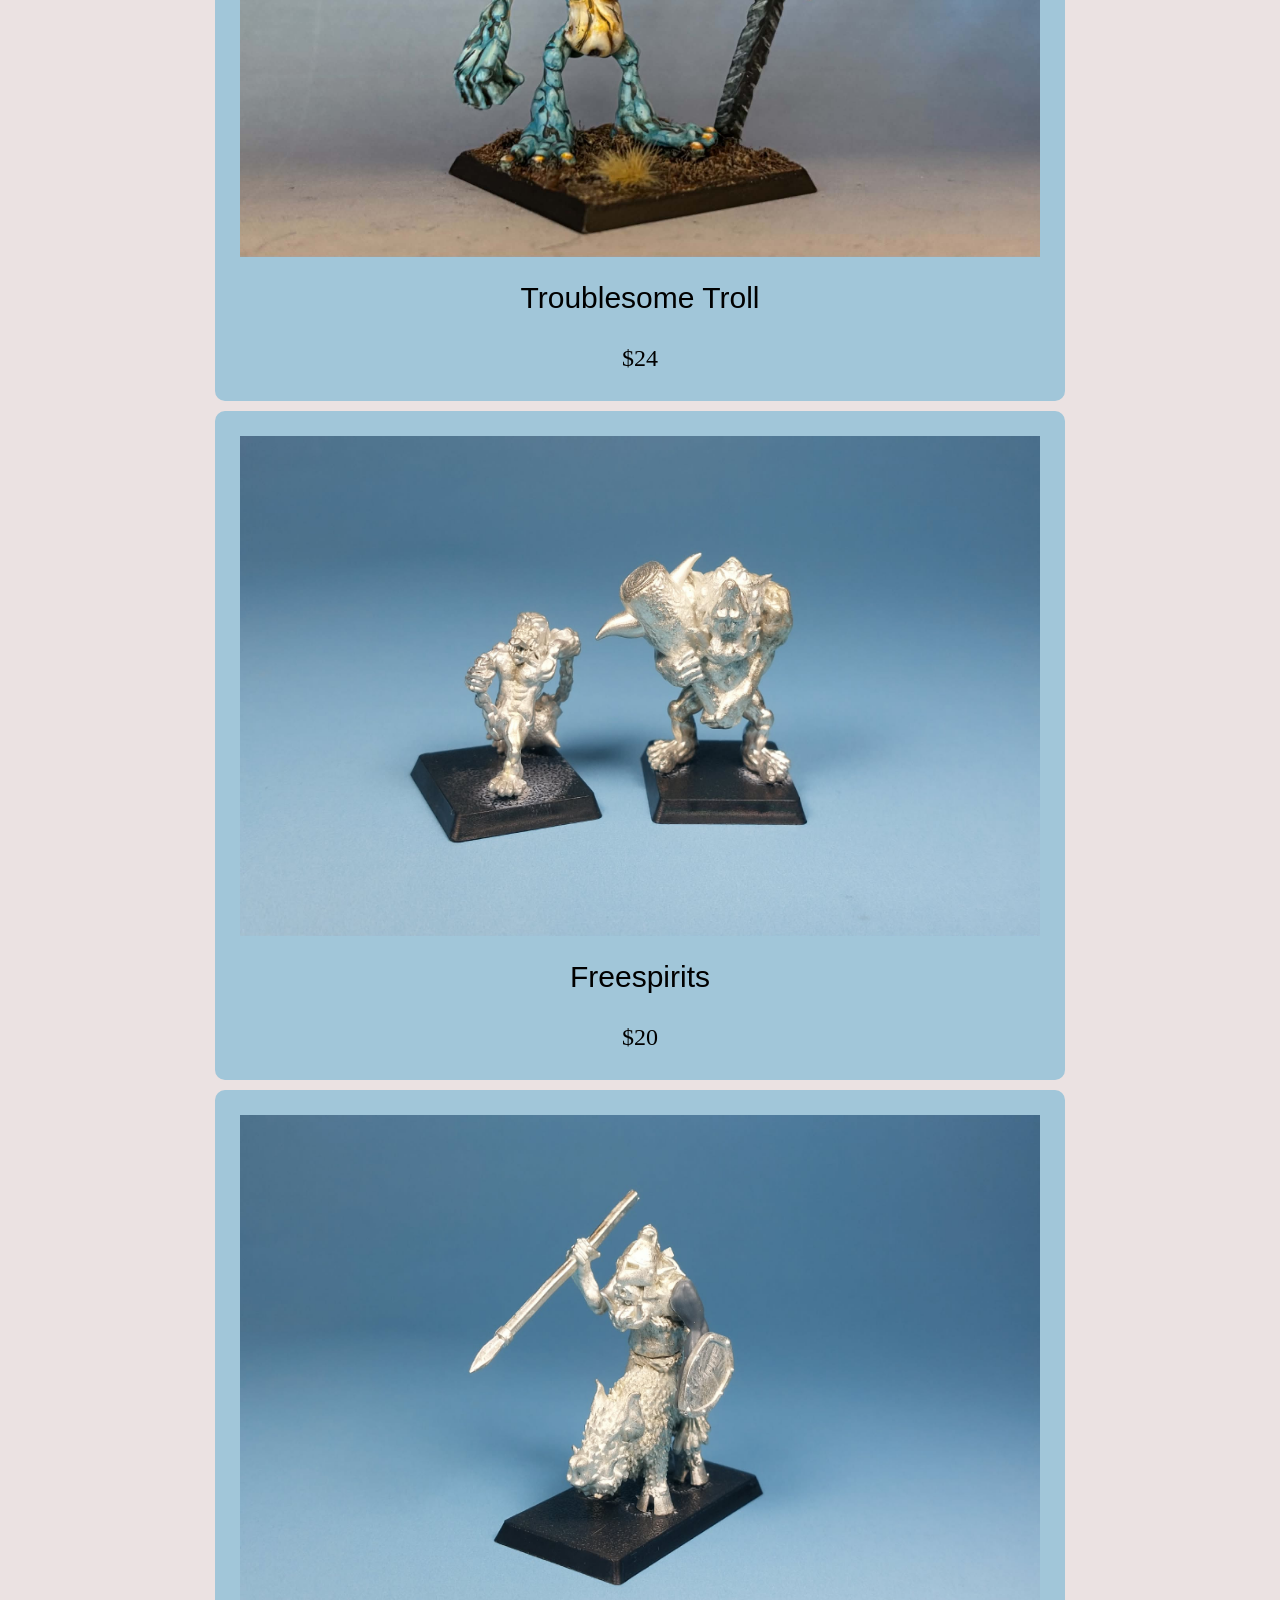
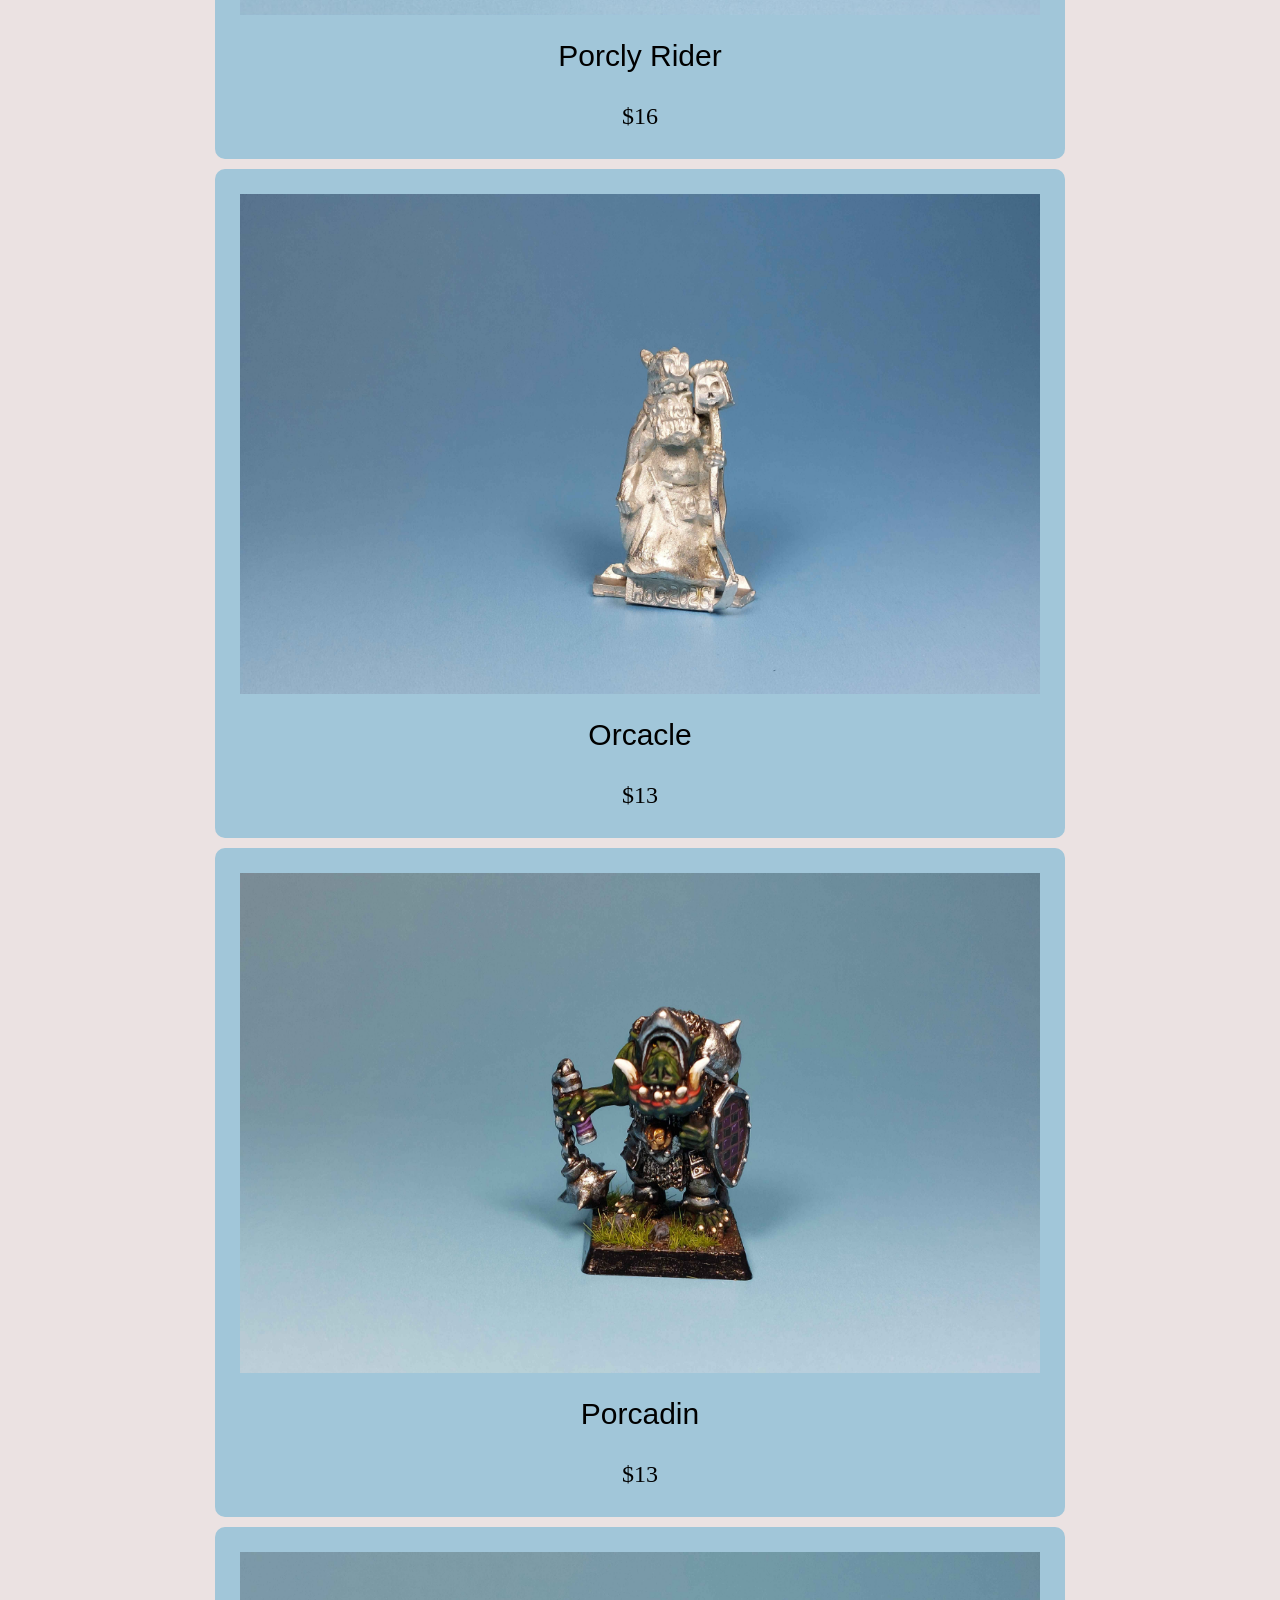
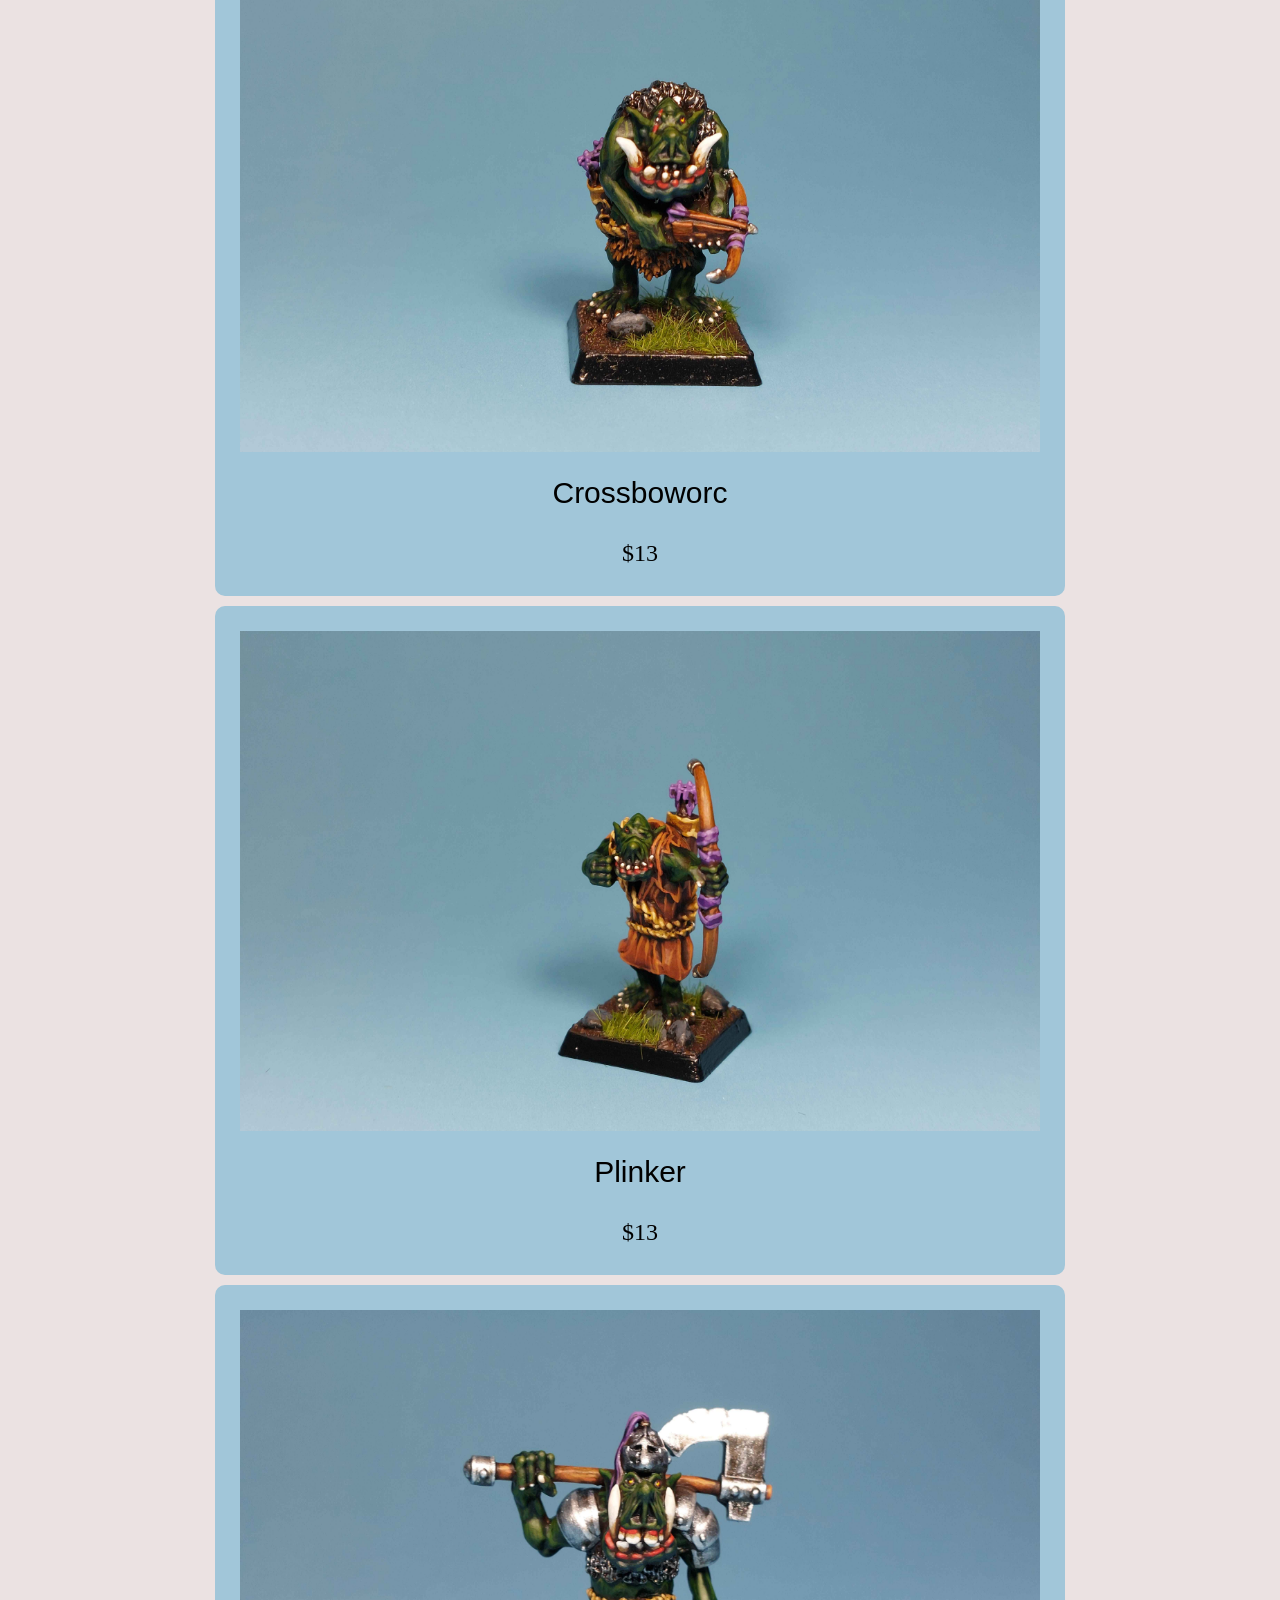
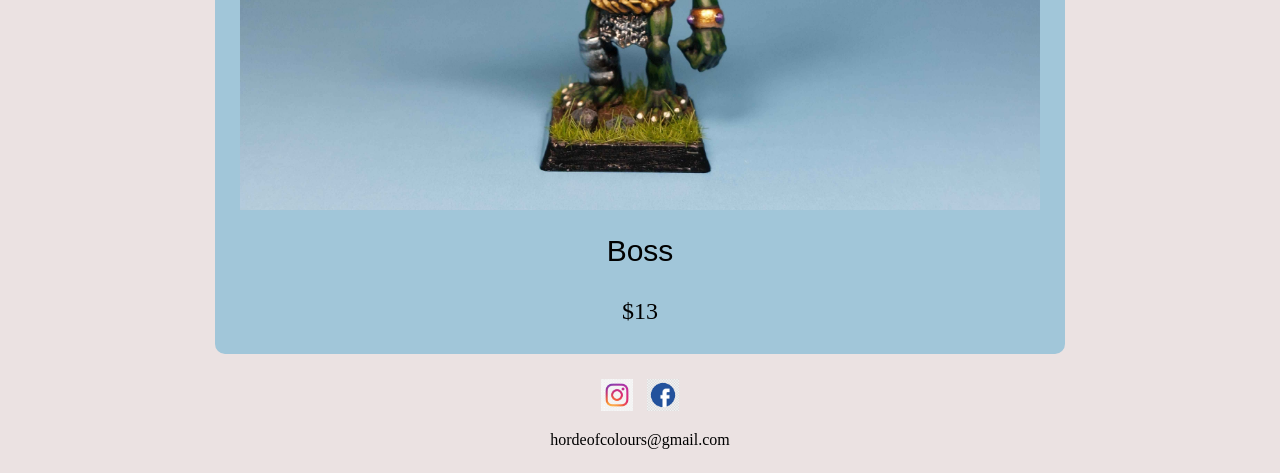
<file: GreenMeanies.html>
<!DOCTYPE html>
<html>
    <head>
        <meta charset="utf-8">
        <meta http-equiv="X-UA-Compatible" content="IE=edge">
        <title>Horde of Colours</title>
        <meta name="description" content="">
        <meta name="viewport" content="width=device-width, initial-scale=1">
        <link rel="stylesheet" href="Styles/Styles.css">
        <link href="https://fonts.cdnfonts.com/css/lucida-blackletter" rel="stylesheet">
    </head>
    <body>
        <header>

        </header>
        <section class="centered">
            <a href="index.html">
             <img id="logo" src="./Media/horde of colours.png" alt="Horde of Colours">
            </a>
            <h1>Green Meanies</h1>
            
            <div style="width:600px"><p style="text-align:center">Green and mean, these perfectly porcly pewter miniatures make a great addition to any warband or horde!</p></div>
            <p>Each model is sculpted by Tommy Stenersen Hovind</p>
            <p>Click below to browse available items</p>
        
        </section>
      
        <section>
            <div id="detailsDiv" class="hide"> 
                <div id="imageDescription">
                    <img class="display-image" id="featuredImage">
                    <div id="productDetails">   
                    <h1 id="detailedProductName">name</h1>
                    <p style="font-size: 24px;" class="description-text" id="detailedProductPrice">price</p>
                    <P class="description-text" id="detailedProductDescription">description</P>
                    <div id="details-buttons-div">
                        <button id="btnGoBack" onclick="GoBackToProducts()">Go back</button>
                        <button id="btnBuyNow" onclick="GoToBuyNow()">Buy Now </button>
                    </div>
                    </div>
                
                </div> 
                
                <div class = "carousel-container">
                    <!--Turn these imags into carousel later-->
                    <!-- Slideshow container -->
                    <div class="slideshow-container">

                    <!-- Full-width images with number and caption text -->
                    

                    <!-- Next and previous buttons -->
                    <a class="prev" onclick="plusSlides(-1)">&#10094;</a>
                    <a class="next" onclick="plusSlides(1)">&#10095;</a>
                    </div>
                    <br>

                    <!-- The dots/circles -->
                    <div class="dot-container" style="text-align:center">

                    </div>
                </div>
              
            </div>
            <div class="show-flex" id="ProductGrid">
                
            </div>


        </section>
        <script src="./Scripts/GreenMeanies.js"></script>
        <footer>
            <div class="socials-container">
                <a class="socials-link" href="https://www.instagram.com/hordeofcolours" target="_blank"><img class="social-media-icon" src="./Media/Insta.png" alt="Instagram"></a>
                <a class="socials-link" href="https://www.facebook.com/people/Horde-of-Colours/61554939035822/" target="_blank"><img class="social-media-icon" src="./Media/Facebook.jpg" alt="Facebook"></a>
            </div>
            
            <p class="contact-email">hordeofcolours@gmail.com</p>
        </footer>
    </body>
</html>
</file>
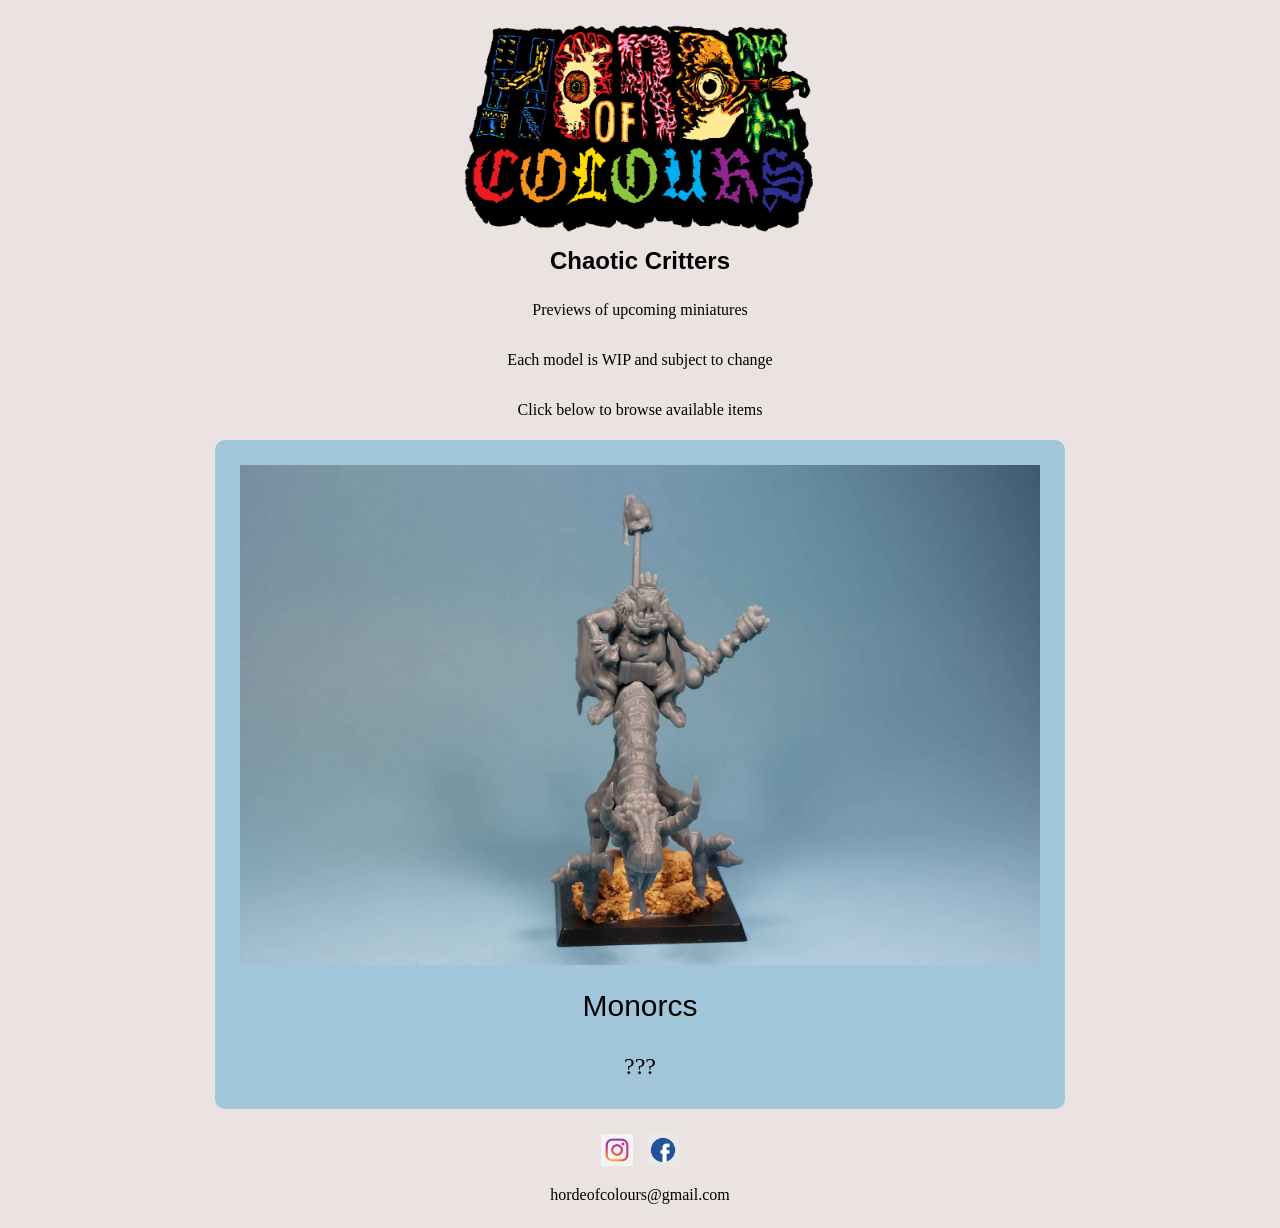
<file: Previews.html>
<!DOCTYPE html>
<html>
    <head>
        <meta charset="utf-8">
        <meta http-equiv="X-UA-Compatible" content="IE=edge">
        <title>Horde of Colours</title>
        <meta name="description" content="">
        <meta name="viewport" content="width=device-width, initial-scale=1">
        <link rel="stylesheet" href="Styles/Styles.css">
        <link href="https://fonts.cdnfonts.com/css/lucida-blackletter" rel="stylesheet">
    </head>
    <body>
        <header>

        </header>
        <section class="centered">
            <a href="index.html">
             <img id="logo" src="./Media/horde of colours.png" alt="Horde of Colours">
            </a>
            <h1>Chaotic Critters</h1>
            
            <div style="width:600px"><p style="text-align:center">Previews of upcoming miniatures </p></div>
            <p>Each model is WIP and subject to change </p>
            <p>Click below to browse available items</p>
        
        </section>
      
        <section>
            <div id="detailsDiv" class="hide"> 
                <div id="imageDescription">
                    <img class="display-image" id="featuredImage">
                    <div id="productDetails">   
                    <h1 id="detailedProductName">name</h1>
                    <p style="font-size: 24px;" class="description-text" id="detailedProductPrice">price</p>
                    <P class="description-text" id="detailedProductDescription">description</P>
                    <div id="details-buttons-div">
                        <button id="btnGoBack" onclick="GoBackToProducts()">Go back</button>
                        <button id="btnBuyNow" onclick="GoToBuyNow()">Buy Now </button>
                    </div>
                    </div>
                
                </div> 
                
                <div class = "carousel-container">
                    <!--Turn these imags into carousel later-->
                    <!-- Slideshow container -->
                    <div class="slideshow-container">

                    <!-- Full-width images with number and caption text -->
                    

                    <!-- Next and previous buttons -->
                    <a class="prev" onclick="plusSlides(-1)">&#10094;</a>
                    <a class="next" onclick="plusSlides(1)">&#10095;</a>
                    </div>
                    <br>

                    <!-- The dots/circles -->
                    <div class="dot-container" style="text-align:center">

                    </div>
                </div>
              
            </div>
            <div class="show-flex" id="ProductGrid">
                
            </div>


        </section>
        <script src="./Scripts/Previews.js"></script>
        <footer>
            <div class="socials-container">
                <a class="socials-link" href="https://www.instagram.com/hordeofcolours" target="_blank"><img class="social-media-icon" src="./Media/Insta.png" alt="Instagram"></a>
                <a class="socials-link" href="https://www.facebook.com/people/Horde-of-Colours/61554939035822/" target="_blank"><img class="social-media-icon" src="./Media/Facebook.jpg" alt="Facebook"></a>
            </div>
            
            <p class="contact-email">hordeofcolours@gmail.com</p>
        </footer>
    </body>
</html>
</file>
<file: Styles/Styles.css>
#logo {
    width:360px;
    height:225px;
}
.centered {
    display:flex;
    justify-content:center;
    align-items: center;
    flex-direction: column;
    width: 100%;
}
.display-image {
    width: 800px;
    height: 500px;
    margin:10px 10px 10px 10px;
}
.hide {
    display:none;

}
.show-flex {
    display:flex;
}
#ProductGrid{
   
    flex-wrap: wrap;
    justify-content: center;
}
.product-card{
    margin:5px;
    border-radius: 10px;
    background-color:#a1c6d9;
    cursor: pointer;
    padding:5px;
}
.social-media-icon{
    width: 32px;
    height: 32px;

}
.display-image {
    width: 800px;
    height: 500px;
    margin: 20px 20px 20px 20px; 

}

#detailsDiv{
    flex-direction: column;

}

/* Slideshow container */
.slideshow-container {
  max-width: 1000px;
  position: relative;
  margin: auto;
}

/* Hide the images by default */
.mySlides {
  display: none;
}

/* Next & previous buttons */
.prev, .next {
  cursor: pointer;
  position: absolute;
  top: 50%;
  width: auto;
  margin-top: -22px;
  padding: 16px;
  color: white;
  font-weight: bold;
  font-size: 18px;
  transition: 0.6s ease;
  border-radius: 0 3px 3px 0;
  user-select: none;
}

/* Position the "next button" to the right */
.next {
  right: 0;
  border-radius: 3px 0 0 3px;
}

/* On hover, add a black background color with a little bit see-through */
.prev:hover, .next:hover {
  background-color: rgba(0,0,0,0.8);
}

/* Caption text */
.text {
  color: #f2f2f2;
  font-size: 15px;
  padding: 8px 12px;
  position: absolute;
  bottom: 8px;
  width: 100%;
  text-align: center;
}

/* Number text (1/3 etc) */
.numbertext {
  color: #f2f2f2;
  font-size: 12px;
  padding: 8px 12px;
  position: absolute;
  top: 0;
}

/* The dots/bullets/indicators */
.dot {
  cursor: pointer;
  height: 15px;
  width: 15px;
  margin: 0 2px;
  background-color: #bbb;
  border-radius: 50%;
  transition: background-color 0.6s ease;
}

.active, .dot:hover {
  background-color: #717171;
}

/* Fading animation */
.fade {
  animation-name: fade;
  animation-duration: 1.5s;
}

@keyframes fade {
  from {opacity: .4}
  to {opacity: 1}
}
.previewButton {
    background-image: none;
    background-color: #13a12b;
    border-radius: 5px;
    height: 120px;
    width: 280px;
    display: flex;
    align-items: center;
    justify-content: center;
    margin: 10px;
    
}
#kickstarterLogo {
    height: 25.5px;
    width: 240px;
    margin: 10px 30px;
}
#details-buttons-div{
    display: flex;
    flex-direction: row;
    align-items: center;
    justify-content: center;
}
.textShade {
    
    display: flex;
    align-items: center;
    justify-content: center;
    background-color:rgba(0,0,0,0.5);
    /*box-shadow: 0 0 30px 5px rgba(56,110,23,0.1);*/
    mask-image: linear-gradient(to bottom, black 80%, transparent 100%),
                linear-gradient(to top, black 80%, transparent 100%),
                linear-gradient(to right, black 80%, transparent 100%),
                linear-gradient(to left, black 80%, transparent 100%);
    mask-composite: intersect;
}
h1 {
    font-family: 'Lucida Blackletter', sans-serif;
    color: black;     
    margin: 10px 20px;
}
h2 {
    font-family: 'Lucida Blackletter', sans-serif;
    color: white;     
    margin: 10px 20px;
}
#mainContainer {
    display: flex;
    flex-direction: row;
    align-items: center;
    justify-content: center;
}

.productPreviewButton {
    background-image: none;
    background-color: #13a12b;
    border-radius: 5px;
    height: 120px;
    width: 280px;
    display: flex;
    align-items: center;
    justify-content: center;
    margin: 10px;
    
}
body {
    background-color: rgb(235, 226, 226);
}

#imageDescription {
    display: flex;
    flex-direction: row;
}

#productDetails {
    padding: 15px;
}

.product-title {
    font-family: 'Lucida Blackletter', sans-serif;
    margin-top: 0px;
    text-align:center;
    font-size:30px;
}
.product-price {
    text-align:center;
    font-size:24px;
}
footer {
    padding-top:20px;
    display:flex;
    flex-direction:column;
    align-items: center;
    justify-content: center;
}
.socials-container {

}

.socials-link {
    margin:0 5px;
}

.description-text{
    margin: 10px 20px;
}

p1 {
    font-weight: bold;
    font-size:large;
}

#rates {
    width:400px;
    height:80px;
}
</file>
